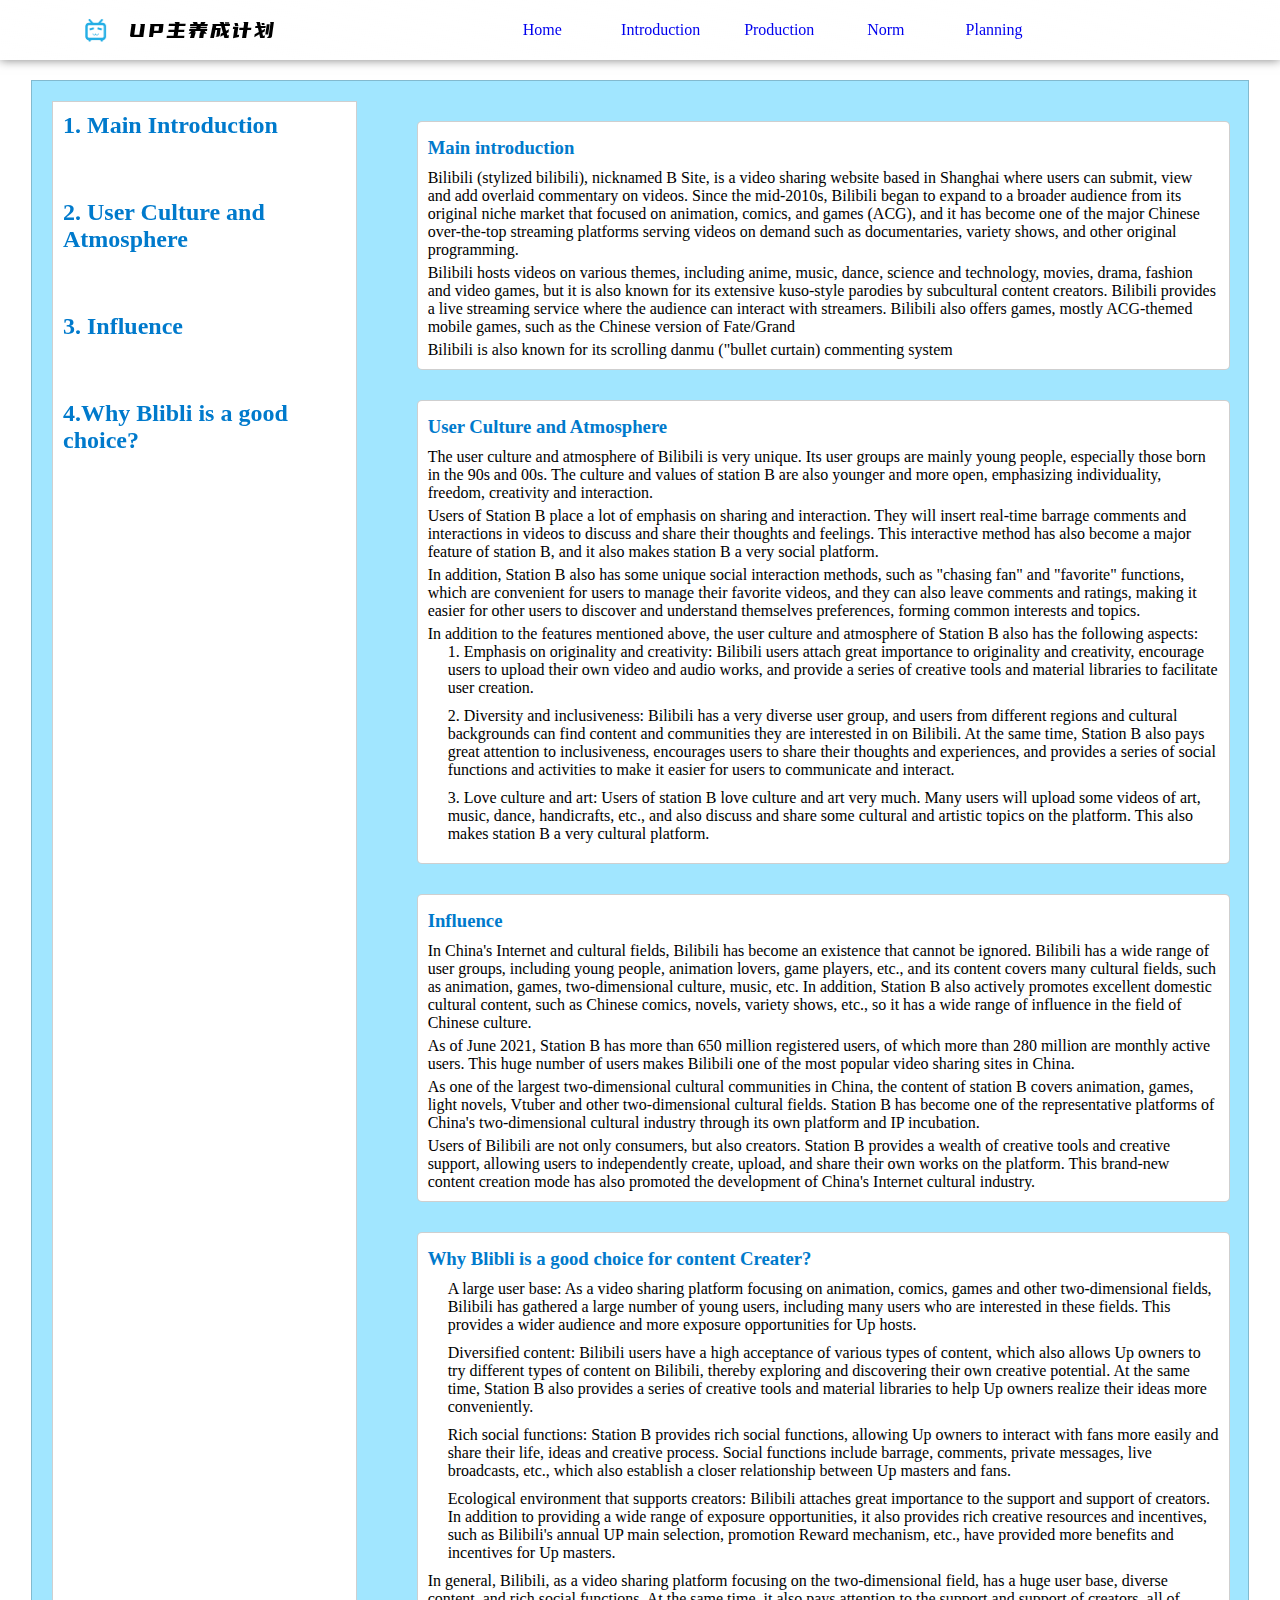
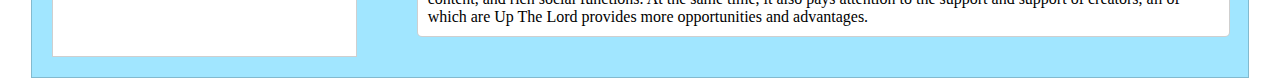
<file: Introduction.html>
<!DOCTYPE html>
<html lang="en">

<head>
    <meta charset="UTF-8">
    <meta http-equiv="X-UA-Compatible" content="IE=edge">
    <meta name="viewport" content="width=device-width, initial-scale=1.0">
    <title>UP主养成计划</title>
    <link rel="stylesheet" href="./css/index2.css">
</head>

<body>
    <div class = "guide">
        <div class="logo">
            <img src="./image/小电视.png" alt="">
            <span>UP主养成计划</span>
            <div class = "a"><a href="index.html">Home</a></div>
            <div class = "a2"><a href="Introduction.html">Introduction</a></div>
            <div class = "a2"><a href="Production.html">Production</a></div>
            <div class = "a"><a href="Norm.html">Norm</a></div>
            <div class = "a"><a href="Plan.html">Planning</a></div>
        </div>
    </div>

    <style>

h2 {
  color: #007ACC;
}
    </style>
    
    <div class = "container">
        <div class = "left">
            <div class = "left-guide">
                <!-- <img src="./image/小电视.png" alt=""> -->
                <div class = "left-content">
                    <div class="ork-Review">
                        <h2>1. Main Introduction</h2>
                    </div>
            
                    <div class="Work-Review">
                        <h2>2. User Culture and Atmosphere</h2>
                    </div>

                    <div class="Work-Review">
                        <h2>3. Influence</h2>
                    </div>

                    <div class="Work-Review">
                        <h2>4.Why Blibli is a good choice?</h2>
                    </div>

                </div>
            </div>
        </div>

        <div class = "right">
            <div class = "box1">
                <h3>Main introduction</h3>
                    <p>Bilibili (stylized bilibili), nicknamed B Site, is a video sharing website based in Shanghai where users can submit, view and add overlaid commentary on videos. Since the mid-2010s, Bilibili began to expand to a broader audience from its original niche market that focused on animation, comics, and games (ACG), and it has become one of the major Chinese over-the-top streaming platforms serving videos on demand such as documentaries, variety shows, and other original programming.</p>
                    <p>Bilibili hosts videos on various themes, including anime, music, dance, science and technology, movies, drama, fashion and video games, but it is also known for its extensive kuso-style parodies by subcultural content creators. Bilibili provides a live streaming service where the audience can interact with streamers. Bilibili also offers games, mostly ACG-themed mobile games, such as the Chinese version of Fate/Grand </p>                                                                
                    <p>Bilibili is also known for its scrolling danmu ("bullet curtain) commenting system</p>
            </div>
    
            <div class = "box2">
                <h3>User Culture and Atmosphere</h3>
                    <p>The user culture and atmosphere of Bilibili is very unique. Its user groups are mainly young people, especially those born in the 90s and 00s. The culture and values of station B are also younger and more open, emphasizing individuality, freedom, creativity and interaction.</p>
                    <p>Users of Station B place a lot of emphasis on sharing and interaction. They will insert real-time barrage comments and interactions in videos to discuss and share their thoughts and feelings. This interactive method has also become a major feature of station B, and it also makes station B a very social platform.</p>
                    <p>In addition, Station B also has some unique social interaction methods, such as "chasing fan" and "favorite" functions, which are convenient for users to manage their favorite videos, and they can also leave comments and ratings, making it easier for other users to discover and understand themselves preferences, forming common interests and topics.</p>
                    <p>In addition to the features mentioned above, the user culture and atmosphere of Station B also has the following aspects:</p>
                    <ol>
                        <li>1. Emphasis on originality and creativity: Bilibili users attach great importance to originality and creativity, encourage users to upload their own video and audio works, and provide a series of creative tools and material libraries to facilitate user creation.</li>
                        <li>2. Diversity and inclusiveness: Bilibili has a very diverse user group, and users from different regions and cultural backgrounds can find content and communities they are interested in on Bilibili. At the same time, Station B also pays great attention to inclusiveness, encourages users to share their thoughts and experiences, and provides a series of social functions and activities to make it easier for users to communicate and interact.</li>
                        <li>3. Love culture and art: Users of station B love culture and art very much. Many users will upload some videos of art, music, dance, handicrafts, etc., and also discuss and share some cultural and artistic topics on the platform. This also makes station B a very cultural platform.</li>
                    </ol>
            </div>
    
            <div class = "box3">
                <h3>Influence</h3>
                    <p>In China's Internet and cultural fields, Bilibili has become an existence that cannot be ignored. Bilibili has a wide range of user groups, including young people, animation lovers, game players, etc., and its content covers many cultural fields, such as animation, games, two-dimensional culture, music, etc. In addition, Station B also actively promotes excellent domestic cultural content, such as Chinese comics, novels, variety shows, etc., so it has a wide range of influence in the field of Chinese culture.</p>
                    <p>As of June 2021, Station B has more than 650 million registered users, of which more than 280 million are monthly active users. This huge number of users makes Bilibili one of the most popular video sharing sites in China.</p>
                    <p>As one of the largest two-dimensional cultural communities in China, the content of station B covers animation, games, light novels, Vtuber and other two-dimensional cultural fields. Station B has become one of the representative platforms of China's two-dimensional cultural industry through its own platform and IP incubation.</p>
                    <p>Users of Bilibili are not only consumers, but also creators. Station B provides a wealth of creative tools and creative support, allowing users to independently create, upload, and share their own works on the platform. This brand-new content creation mode has also promoted the development of China's Internet cultural industry.</p>
            </div>
            <div class = "box4">
                <h3>Why Blibli is a good choice for content Creater?</h3>
                    <ol>
                        <li>A large user base: As a video sharing platform focusing on animation, comics, games and other two-dimensional fields, Bilibili has gathered a large number of young users, including many users who are interested in these fields. This provides a wider audience and more exposure opportunities for Up hosts.</li>
                        <li>Diversified content: Bilibili users have a high acceptance of various types of content, which also allows Up owners to try different types of content on Bilibili, thereby exploring and discovering their own creative potential. At the same time, Station B also provides a series of creative tools and material libraries to help Up owners realize their ideas more conveniently.</li>
                        <li>Rich social functions: Station B provides rich social functions, allowing Up owners to interact with fans more easily and share their life, ideas and creative process. Social functions include barrage, comments, private messages, live broadcasts, etc., which also establish a closer relationship between Up masters and fans.</li>
                        <li>Ecological environment that supports creators: Bilibili attaches great importance to the support and support of creators. In addition to providing a wide range of exposure opportunities, it also provides rich creative resources and incentives, such as Bilibili's annual UP main selection, promotion Reward mechanism, etc., have provided more benefits and incentives for Up masters.</li>
                    </ol>
                    <p>In general, Bilibili, as a video sharing platform focusing on the two-dimensional field, has a huge user base, diverse content, and rich social functions. At the same time, it also pays attention to the support and support of creators, all of which are Up The Lord provides more opportunities and advantages.</p>
            </div>
        </div>
    </div>
</body>
</file>
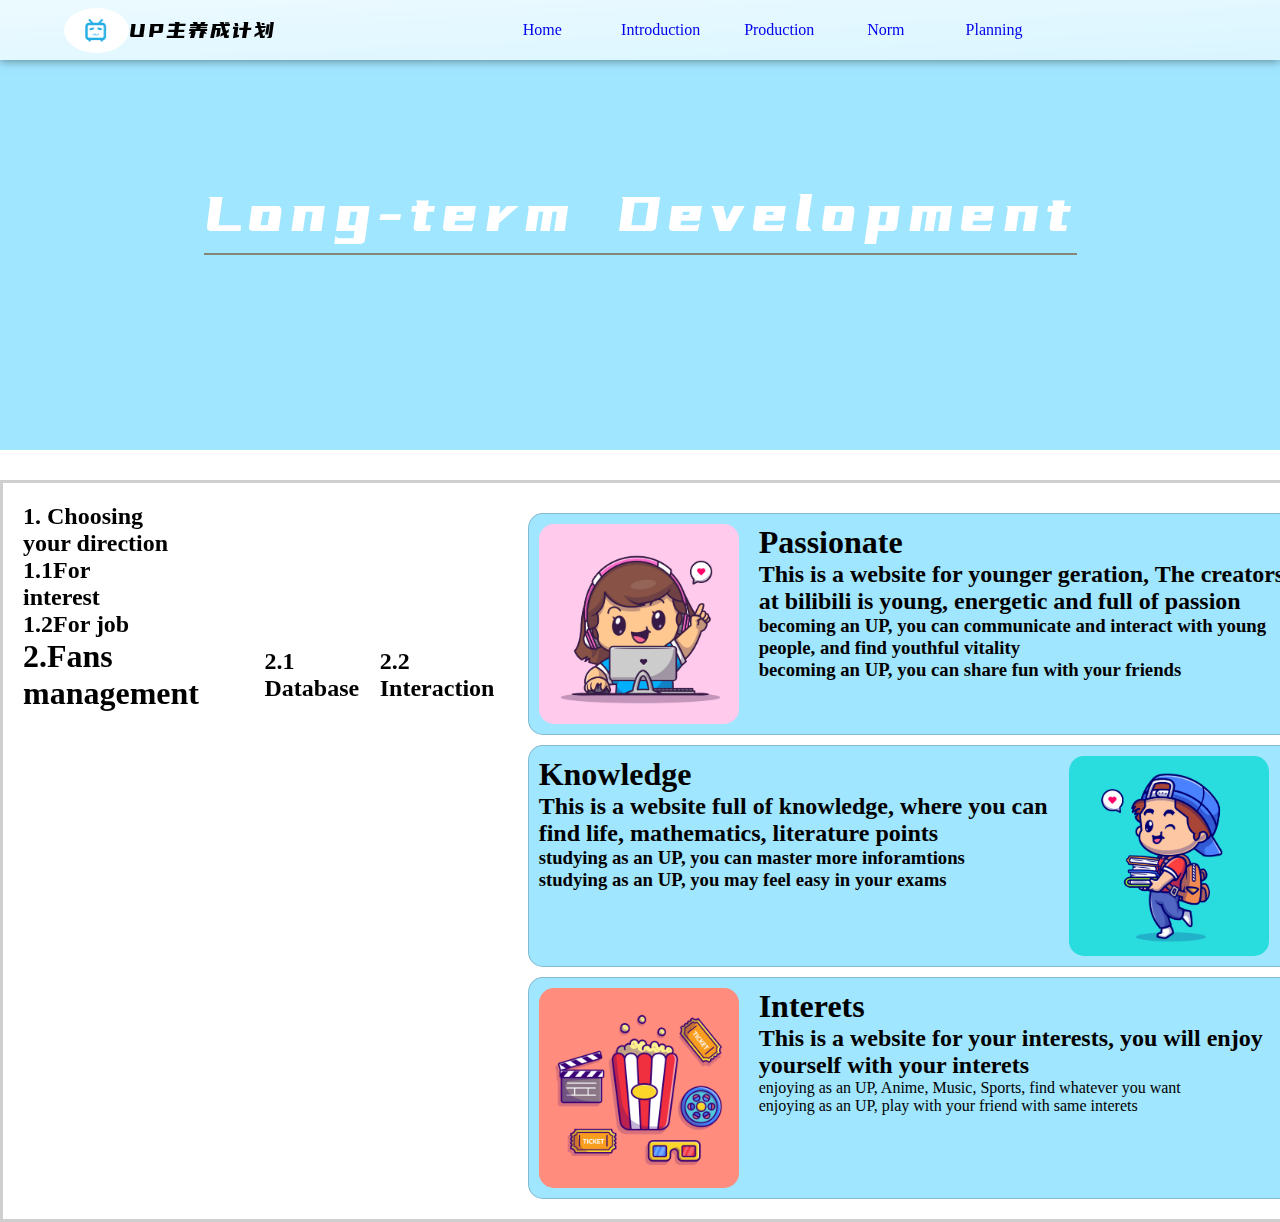
<file: mistake.html>
<head>
    <meta charset="UTF-8">
    <meta http-equiv="X-UA-Compatible" content="IE=edge">
    <meta name="viewport" content="width=device-width, initial-scale=1.0">
    <title>UP主养成计划</title>
    <link rel="stylesheet" href="./css/index1.css">
</head>

<body>
    <div class = "guide">
        <div class="logo">
            <img src="./image/小电视.png" alt="">
            <span>UP主养成计划</span>
            <div class = "a"><a href="index.html">Home</a></div>
            <div class = "a2"><a href="Introduction.html">Introduction</a></div>
            <div class = "a2"><a href="Production.html">Production</a></div>
            <div class = "a"><a href="Norm.html">Norm</a></div>
            <div class = "a"><a href="Plan.html">Planning</a></div>
        </div>
    </div>

    <div class = "header">
        <!-- <h2>UP主养成计划</h2> -->
        <h2>Long-term Development</h2>
    </div>


    <div class = "container">
        <div class="box-left">
            <div class = "top">
                <h2>1. Choosing your direction<br>1.1For interest<br>1.2For job</h2>
            </div>
            <div class = "below">
                <h1>2.Fans management</h1>
                <h2>2.1 Database</h2>
                <h2>2.2 Interaction</h2>
            </div>
        </div>

        <div class = "box-container">
            <div class = "box1">
                <div class = "left1">
                    <img src="./image/passion.jpg" alt="">
                </div>
                <div class = "right1">
                    <h1>Passionate</h1>
                    <h2>This is a website for younger geration, The creators at bilibili is young, energetic and full of passion</h2>
                    <h3>becoming an UP, you can communicate and interact with young people, and find youthful vitality</h3>
                    <h3>becoming an UP, you can share fun with your friends</h3>
                </div>
            </div>
            <div class = "box2">
                <div class = "left2">
                    <h1>Knowledge</h1>
                    <h2>This is a website full of knowledge, where you can find life, mathematics, literature points</h2>
                    <h3>studying as an UP, you can master more inforamtions</h3>
                    <h3>studying as an UP, you may feel easy in your exams</h3>
                </div> 
                <div class = "right2">
                    <img src="./image/knowlege.jpg" alt="">
                </div> 
            </div>
            <div class = "box3">
                <div class = "left3">
                    <img src="./image/interets.jpg" alt="">
                </div>
                <div class = "right3">
                    <h1>Interets</h1>
                    <h2>This is a website for your interests, you will enjoy yourself with your interets</h2>
                    <div>enjoying as an UP, Anime, Music, Sports, find whatever you want</div>
                    <div>enjoying as an UP, play with your friend with same interets</div>
                </div>
            </div>
        </div>

        <div class = "box4">
        </div>
    </div>
</body>












<!-- 引入jquery -->
<script src="https://ajax.aspnetcdn.com/ajax/jquery/jquery-3.5.1.min.js"></script>
<script>
    window.addEventListener('scroll', function () {
        let top = window.scrollY
        if (top != 0) {
            $('.shell-top').css('top', '-100vh')
            $('.shell-main').css('top', '0')
            $('.shell-main-lbt-word').css('transform', 'translateY(0px)')
            $('.shell-main-lbt-word').css('backdrop-filter', 'blur(5px)')
            $('.shell-main-lbt-word h2').css('transform', 'translate(0px)')
            $('.shell-main-lbt-word span').css('transform', 'translate(0px)')

        } else {
            $('.shell-top').css('top', '0px')
            $('.shell-main').css('top', '100vh')
            $('.shell-main-lbt-word').css('transform', 'translateY(400px)')
            $('.shell-main-lbt-word').css('backdrop-filter', 'blur(0px)')
            $('.shell-main-lbt-word h2').css('transform', 'translate(520px)')
            $('.shell-main-lbt-word span').css('transform', 'translate(-620px)')
        }
        if (top > 650) {
            $('.shell-main-header-left-top').css('opacity', '1')
            $('.shell-main-header-left-top').css('transform', 'translateY(0px)')
            $('.shell-main-header-left-bottom').css('opacity', '1')
            $('.shell-main-header-left-bottom').css('transform', 'translateY(0px)')
            $('.shell-main-header-left-footer').css('opacity', '1')
            $('.shell-main-header-left-footer').css('transform', 'translateY(0px)')
        } else {
            $('.shell-main-header-left-top').css('opacity', '0')
            $('.shell-main-header-left-top').css('transform', 'translateY(400px)')
            $('.shell-main-header-left-bottom').css('opacity', '0')
            $('.shell-main-header-left-bottom').css('transform', 'translateY(400px)')
            $('.shell-main-header-left-footer').css('opacity', '0')
            $('.shell-main-header-left-footer').css('transform', 'translateY(400px)')
        }
    })
    let left = document.querySelector(".button-left")
    let right = document.querySelector(".button-right")
    let min = document.querySelectorAll(".min")
    let images = document.querySelector(".images")
    let index = 0
    let time
    function position() {
        images.style.left = (index * -100) + "%"
    }
    function add() {
        if (index >= min.length - 1) {
            index = 0
        } else {
            index++
        }
    }
    function desc() {
        if (index < 1) {
            index = min.length - 1
        } else {
            index--
        }
    }

    function timer() {
        time = setInterval(() => {
            index++
            desc()
            add()
            position()
        }, 34000)
    }

    left.addEventListener("click", () => {
        desc()
        position()
        clearInterval(time)
        timer()
    })
    // 右边的按钮和左边也是差不多
    right.addEventListener("click", () => {
        add()
        position()
        clearInterval(time)
        timer()
    })

    for (let i = 0; i < min.length; i++) {
        min[i].addEventListener("click", () => {
            index = i
            position()
            clearInterval(time)
            timer()
        })
    }

    timer()
</script>

</html>
</file>
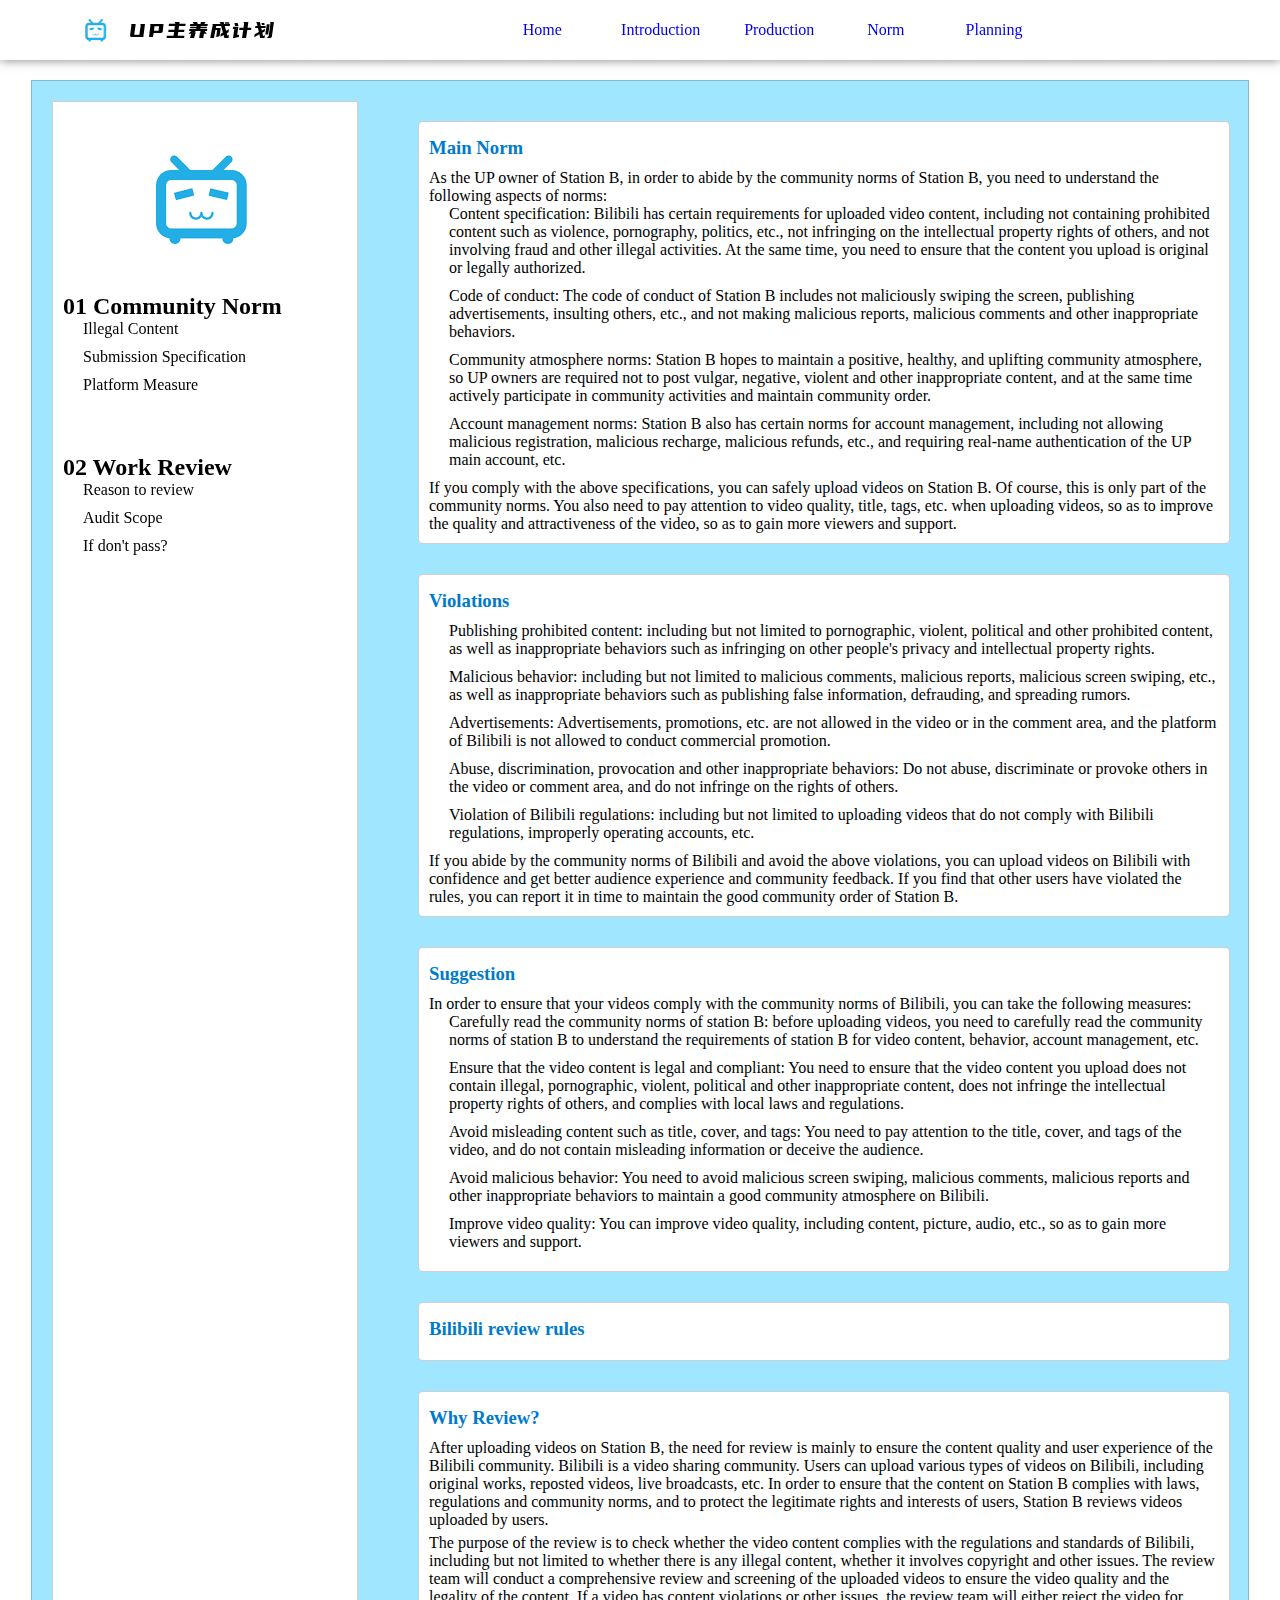
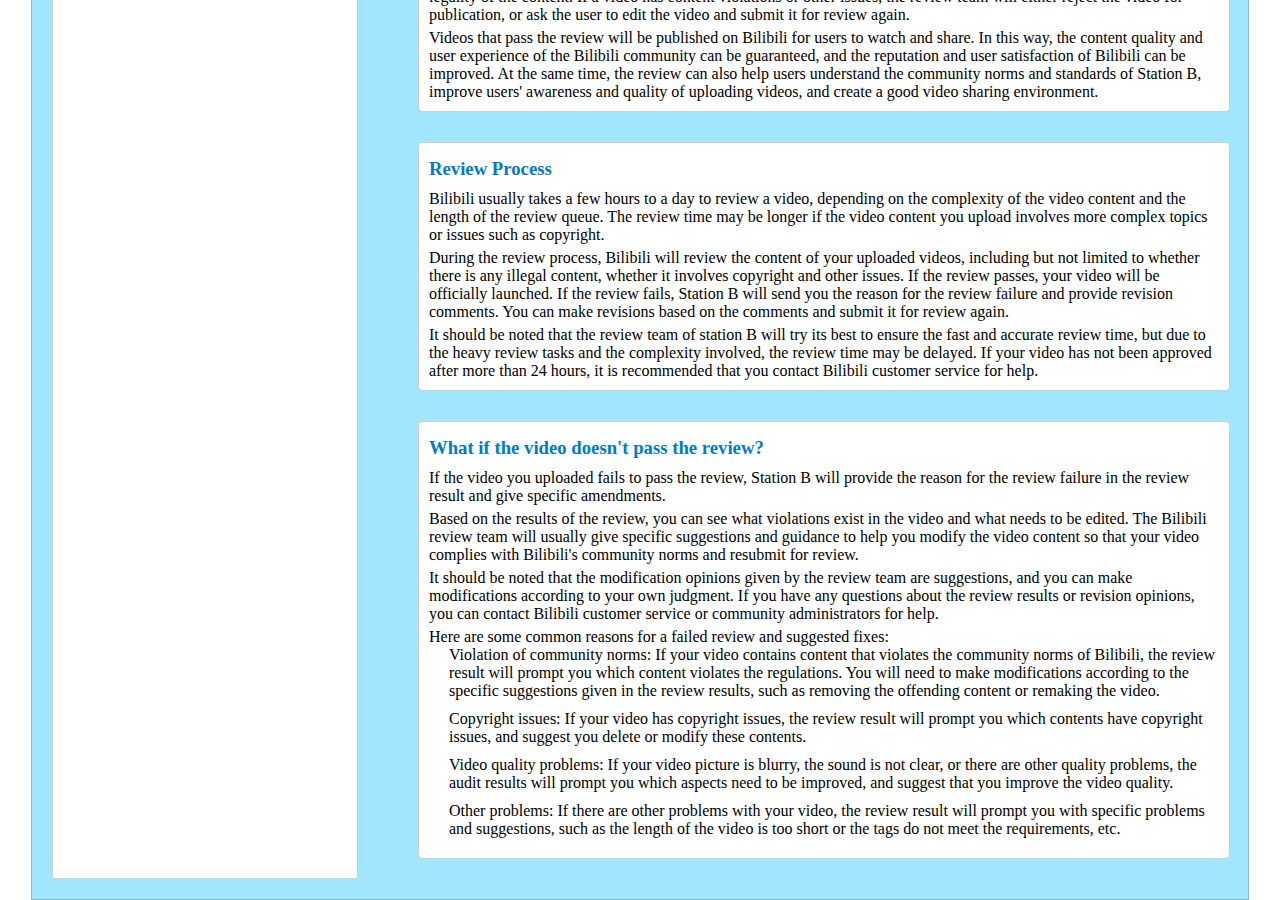
<file: Norm.html>
<!DOCTYPE html>
<html lang="en">

<head>
    <meta charset="UTF-8">
    <meta http-equiv="X-UA-Compatible" content="IE=edge">
    <meta name="viewport" content="width=device-width, initial-scale=1.0">
    <title>UP主养成计划</title>
    <link rel="stylesheet" href="./css/index2.css">
</head>

<body>
    <div class = "guide">
        <div class="logo">
            <img src="./image/小电视.png" alt="">
            <span>UP主养成计划</span>
            <div class = "a"><a href="index.html">Home</a></div>
            <div class = "a2"><a href="Introduction.html">Introduction</a></div>
            <div class = "a2"><a href="Production.html">Production</a></div>
            <div class = "a"><a href="Norm.html">Norm</a></div>
            <div class = "a"><a href="Plan.html">Planning</a></div>
        </div>
    </div>
    
    <div class = "container">
        <div class = "left">
            <div class = "left-guide">
                <img src="./image/小电视.png" alt="">
                <div class = "left-content">
                    <div class="Community-Norm">
                        <h2>01 Community Norm</h2>
                        <!-- <p>Basic requirements to follow when creating content</p> -->
                        <ol>
                            <li>Illegal Content</li>
                            <li>Submission Specification</li>
                            <li>Platform Measure</li>
                        </ol>
                        <!-- <a href="norm.html">Go</a> -->
                    </div>
            
                    <div class="Work-Review">
                        <h2>02 Work Review</h2>
                        <!-- <p>Learning about the review mechanism!</p> -->
                        <ol>
                            <li>Reason to review</li>
                            <li>Audit Scope</li>
                            <li>If don't pass?</li>
                        </ol>
                        <!-- <a href="rev.html">Go</a> -->
                    </div>
                </div>
            </div>
        </div>

        <div class = "right">
            <div class = "box1">
                <h3>Main Norm</h3>
                <p>As the UP owner of Station B, in order to abide by the community norms of Station B, you need to understand the following aspects of norms:</p>
                <ol>
                    <li>Content specification: Bilibili has certain requirements for uploaded video content, including not containing prohibited content such as violence, pornography, politics, etc., not infringing on the intellectual property rights of others, and not involving fraud and other illegal activities. At the same time, you need to ensure that the content you upload is original or legally authorized.</li>
                    <li>Code of conduct: The code of conduct of Station B includes not maliciously swiping the screen, publishing advertisements, insulting others, etc., and not making malicious reports, malicious comments and other inappropriate behaviors.</li>
                    <li>Community atmosphere norms: Station B hopes to maintain a positive, healthy, and uplifting community atmosphere, so UP owners are required not to post vulgar, negative, violent and other inappropriate content, and at the same time actively participate in community activities and maintain community order.</li>
                    <li>Account management norms: Station B also has certain norms for account management, including not allowing malicious registration, malicious recharge, malicious refunds, etc., and requiring real-name authentication of the UP main account, etc.</li>

                </ol>
                <p>If you comply with the above specifications, you can safely upload videos on Station B. Of course, this is only part of the community norms. You also need to pay attention to video quality, title, tags, etc. when uploading videos, so as to improve the quality and attractiveness of the video, so as to gain more viewers and support.</p>
            </div>

            <div class = "box2">
                <h3>Violations</h3>
                <ol>
                    <li>Publishing prohibited content: including but not limited to pornographic, violent, political and other prohibited content, as well as inappropriate behaviors such as infringing on other people's privacy and intellectual property rights.</li>
                    <li>Malicious behavior: including but not limited to malicious comments, malicious reports, malicious screen swiping, etc., as well as inappropriate behaviors such as publishing false information, defrauding, and spreading rumors.</li>
                    <li>Advertisements: Advertisements, promotions, etc. are not allowed in the video or in the comment area, and the platform of Bilibili is not allowed to conduct commercial promotion.</li>
                    <li>Abuse, discrimination, provocation and other inappropriate behaviors: Do not abuse, discriminate or provoke others in the video or comment area, and do not infringe on the rights of others.</li>
                    <li>Violation of Bilibili regulations: including but not limited to uploading videos that do not comply with Bilibili regulations, improperly operating accounts, etc.</li>
                </ol>
                <p>If you abide by the community norms of Bilibili and avoid the above violations, you can upload videos on Bilibili with confidence and get better audience experience and community feedback. If you find that other users have violated the rules, you can report it in time to maintain the good community order of Station B.</p>
            </div>

            <div class = "box3">
                <h3>Suggestion</h3>
                <p>In order to ensure that your videos comply with the community norms of Bilibili, you can take the following measures:</p>
                <ol>
                    <li>Carefully read the community norms of station B: before uploading videos, you need to carefully read the community norms of station B to understand the requirements of station B for video content, behavior, account management, etc.</li>
                    <li>Ensure that the video content is legal and compliant: You need to ensure that the video content you upload does not contain illegal, pornographic, violent, political and other inappropriate content, does not infringe the intellectual property rights of others, and complies with local laws and regulations.</li>
                    <li>Avoid misleading content such as title, cover, and tags: You need to pay attention to the title, cover, and tags of the video, and do not contain misleading information or deceive the audience.</li>
                    <li>Avoid malicious behavior: You need to avoid malicious screen swiping, malicious comments, malicious reports and other inappropriate behaviors to maintain a good community atmosphere on Bilibili.</li>
                    <li>Improve video quality: You can improve video quality, including content, picture, audio, etc., so as to gain more viewers and support.</li>
                </ol>
            </div>
            
            <div class = "box4">
                <h3>Bilibili review rules</h3>
            </div>
            

            <div class = "box3">
                <h3>Why Review?</h3>
                <p>After uploading videos on Station B, the need for review is mainly to ensure the content quality and user experience of the Bilibili community. Bilibili is a video sharing community. Users can upload various types of videos on Bilibili, including original works, reposted videos, live broadcasts, etc. In order to ensure that the content on Station B complies with laws, regulations and community norms, and to protect the legitimate rights and interests of users, Station B reviews videos uploaded by users.</p>
                <p>The purpose of the review is to check whether the video content complies with the regulations and standards of Bilibili, including but not limited to whether there is any illegal content, whether it involves copyright and other issues. The review team will conduct a comprehensive review and screening of the uploaded videos to ensure the video quality and the legality of the content. If a video has content violations or other issues, the review team will either reject the video for publication, or ask the user to edit the video and submit it for review again.</p>
                <p>Videos that pass the review will be published on Bilibili for users to watch and share. In this way, the content quality and user experience of the Bilibili community can be guaranteed, and the reputation and user satisfaction of Bilibili can be improved. At the same time, the review can also help users understand the community norms and standards of Station B, improve users' awareness and quality of uploading videos, and create a good video sharing environment.</p>

            </div>

            <div class = "box3">
                <h3>Review Process</h3>
                <p>Bilibili usually takes a few hours to a day to review a video, depending on the complexity of the video content and the length of the review queue. The review time may be longer if the video content you upload involves more complex topics or issues such as copyright.</p>
                <p>During the review process, Bilibili will review the content of your uploaded videos, including but not limited to whether there is any illegal content, whether it involves copyright and other issues. If the review passes, your video will be officially launched. If the review fails, Station B will send you the reason for the review failure and provide revision comments. You can make revisions based on the comments and submit it for review again.</p>
                <p>It should be noted that the review team of station B will try its best to ensure the fast and accurate review time, but due to the heavy review tasks and the complexity involved, the review time may be delayed. If your video has not been approved after more than 24 hours, it is recommended that you contact Bilibili customer service for help.</p>

            </div>

            <div class = "box3">
                <h3>What if the video doesn't pass the review?</h3>
                <p>If the video you uploaded fails to pass the review, Station B will provide the reason for the review failure in the review result and give specific amendments.</p>
                <p>Based on the results of the review, you can see what violations exist in the video and what needs to be edited. The Bilibili review team will usually give specific suggestions and guidance to help you modify the video content so that your video complies with Bilibili's community norms and resubmit for review.</p>
                <p>It should be noted that the modification opinions given by the review team are suggestions, and you can make modifications according to your own judgment. If you have any questions about the review results or revision opinions, you can contact Bilibili customer service or community administrators for help.</p>
                
                <p>Here are some common reasons for a failed review and suggested fixes:</p>
                <ol>
                    <li>Violation of community norms: If your video contains content that violates the community norms of Bilibili, the review result will prompt you which content violates the regulations. You will need to make modifications according to the specific suggestions given in the review results, such as removing the offending content or remaking the video.</li>
                    <li>Copyright issues: If your video has copyright issues, the review result will prompt you which contents have copyright issues, and suggest you delete or modify these contents.</li>
                    <li>Video quality problems: If your video picture is blurry, the sound is not clear, or there are other quality problems, the audit results will prompt you which aspects need to be improved, and suggest that you improve the video quality.</li>
                    <li>Other problems: If there are other problems with your video, the review result will prompt you with specific problems and suggestions, such as the length of the video is too short or the tags do not meet the requirements, etc.</li>
                </ol>
            </div>

            
        </div>
    </div>
</body>
</file>
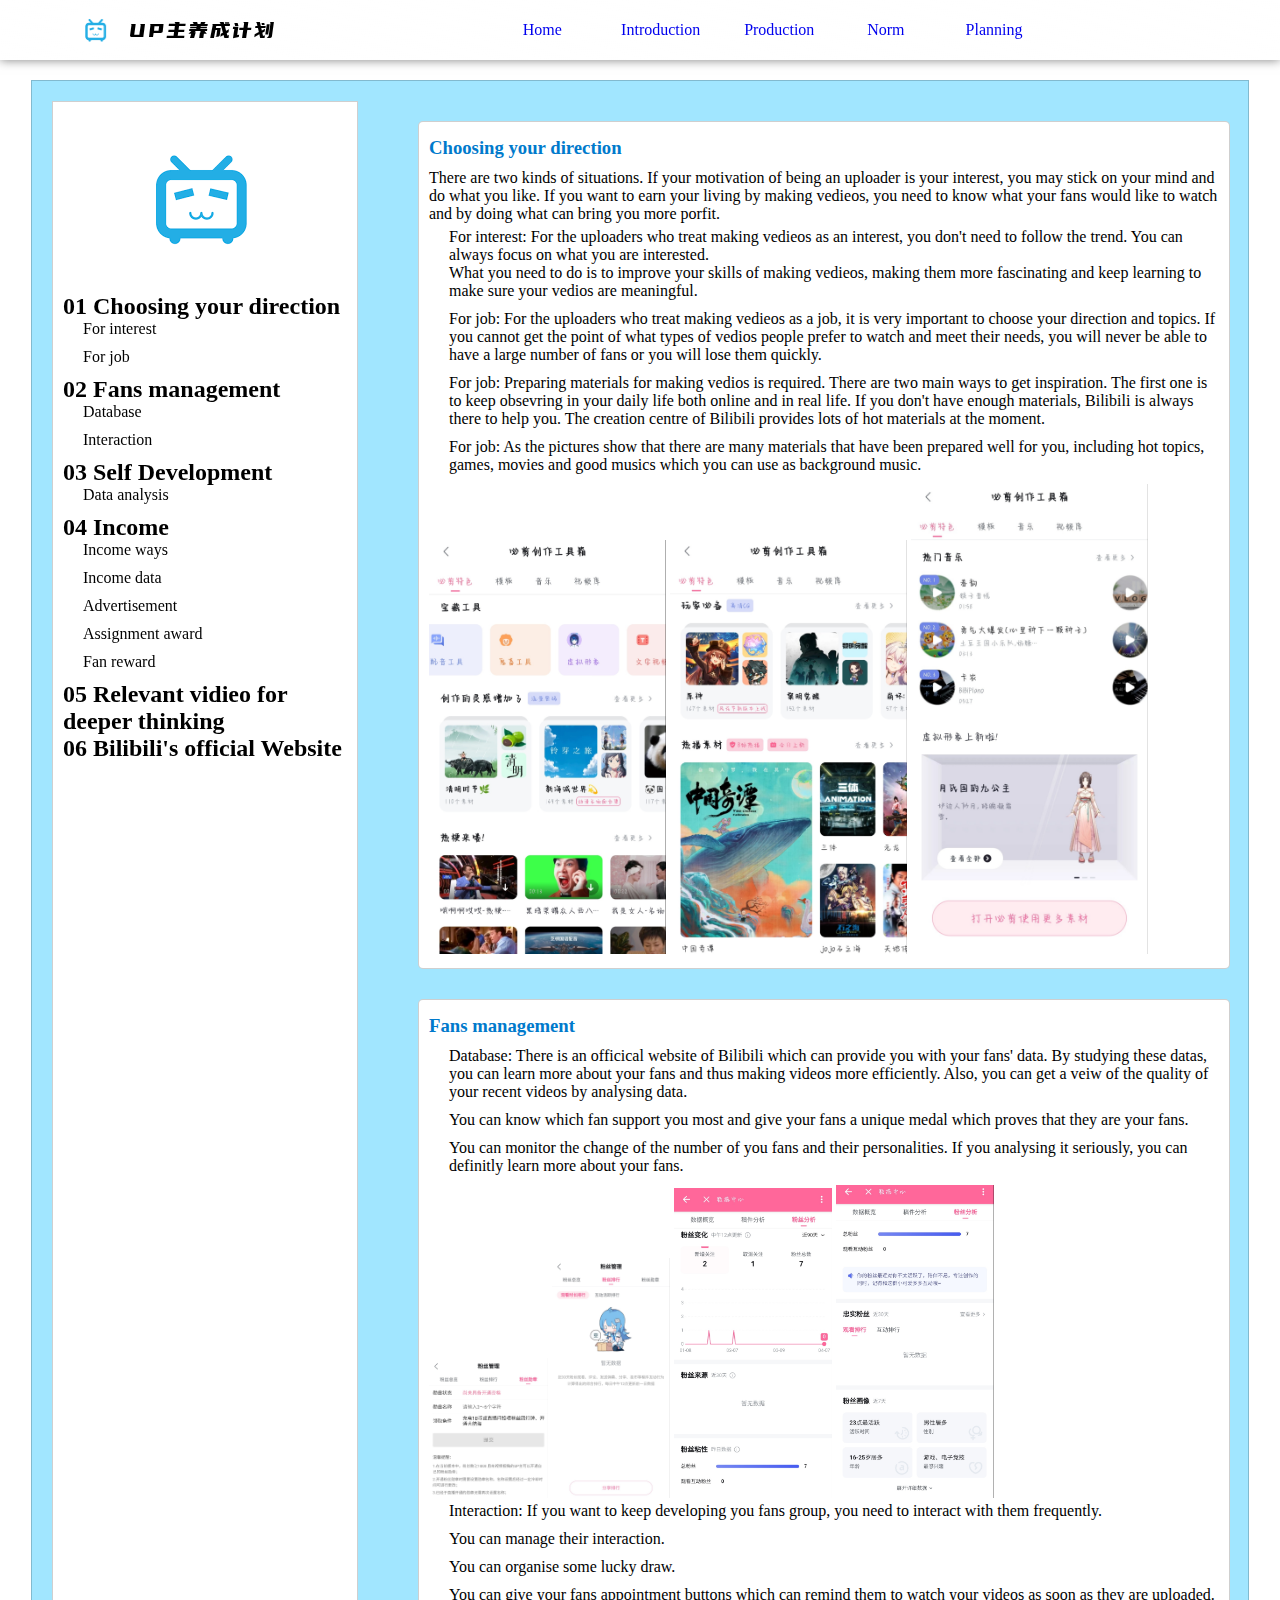
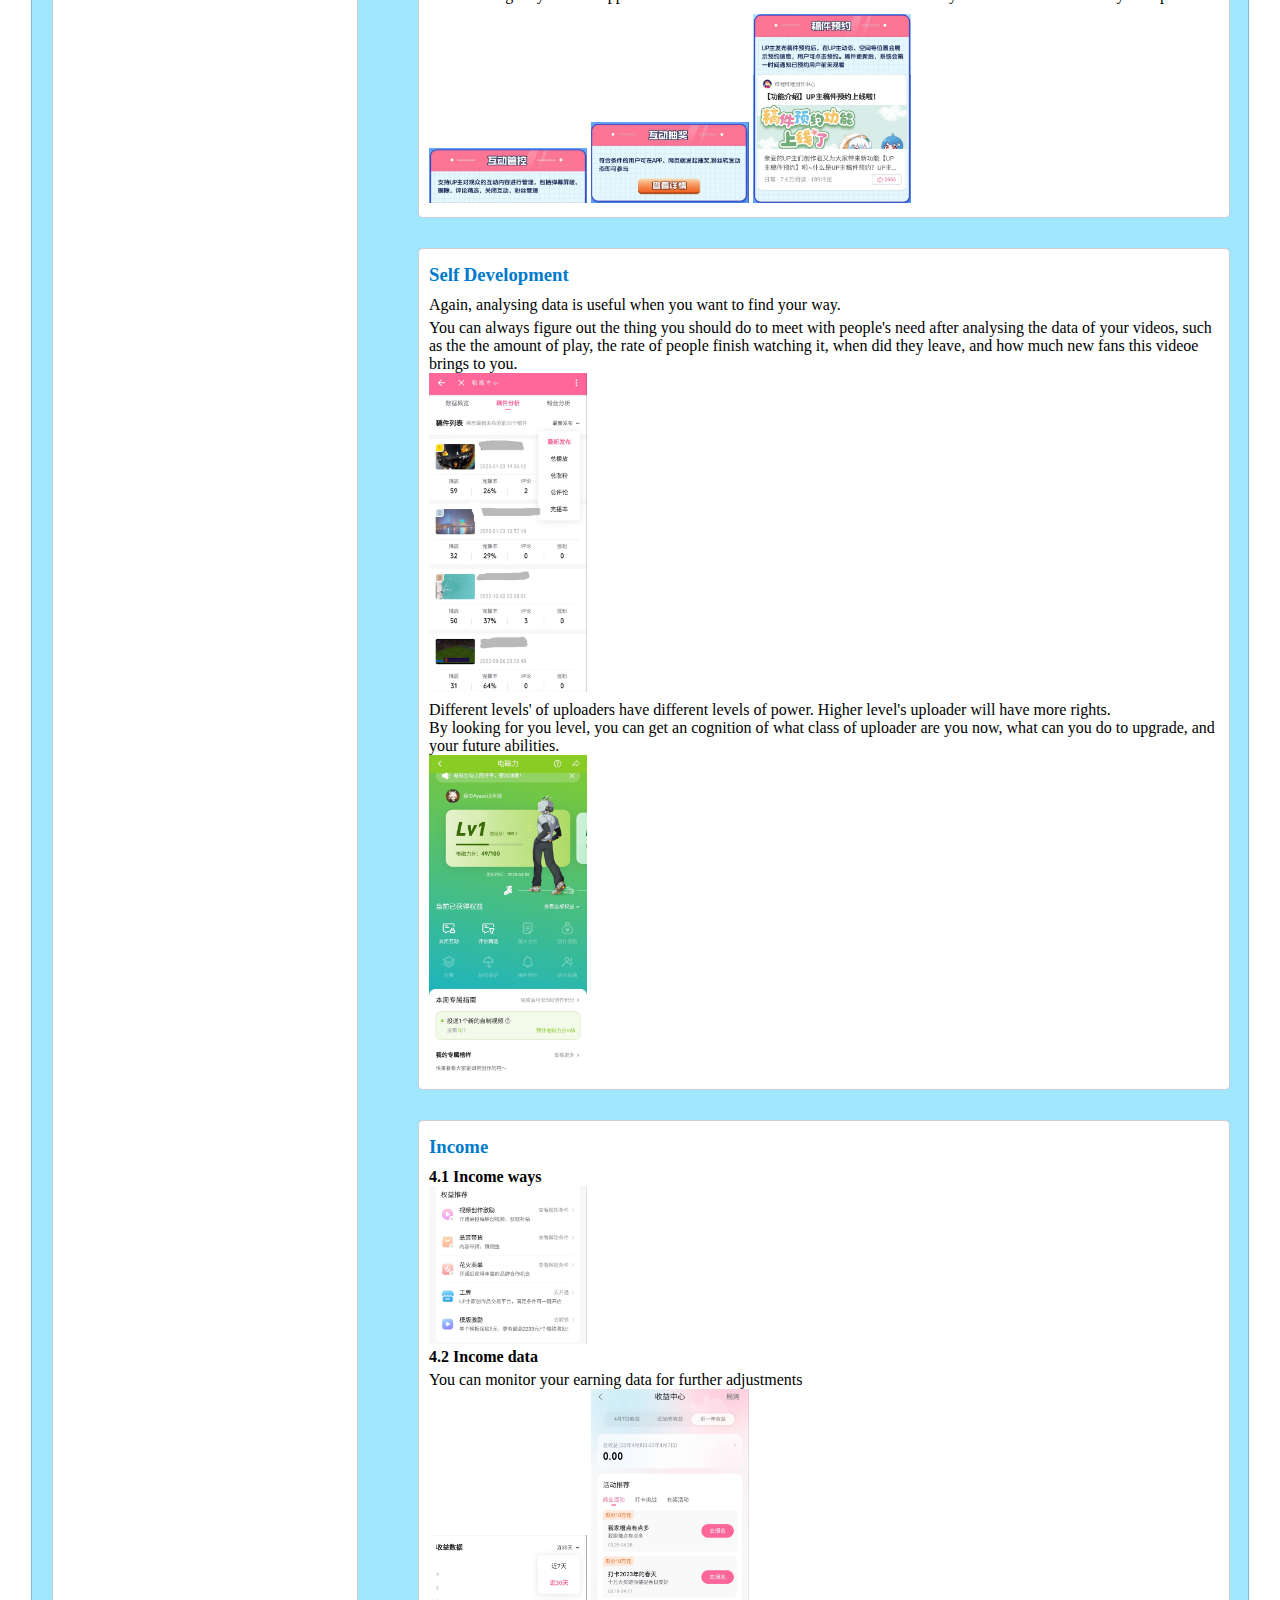
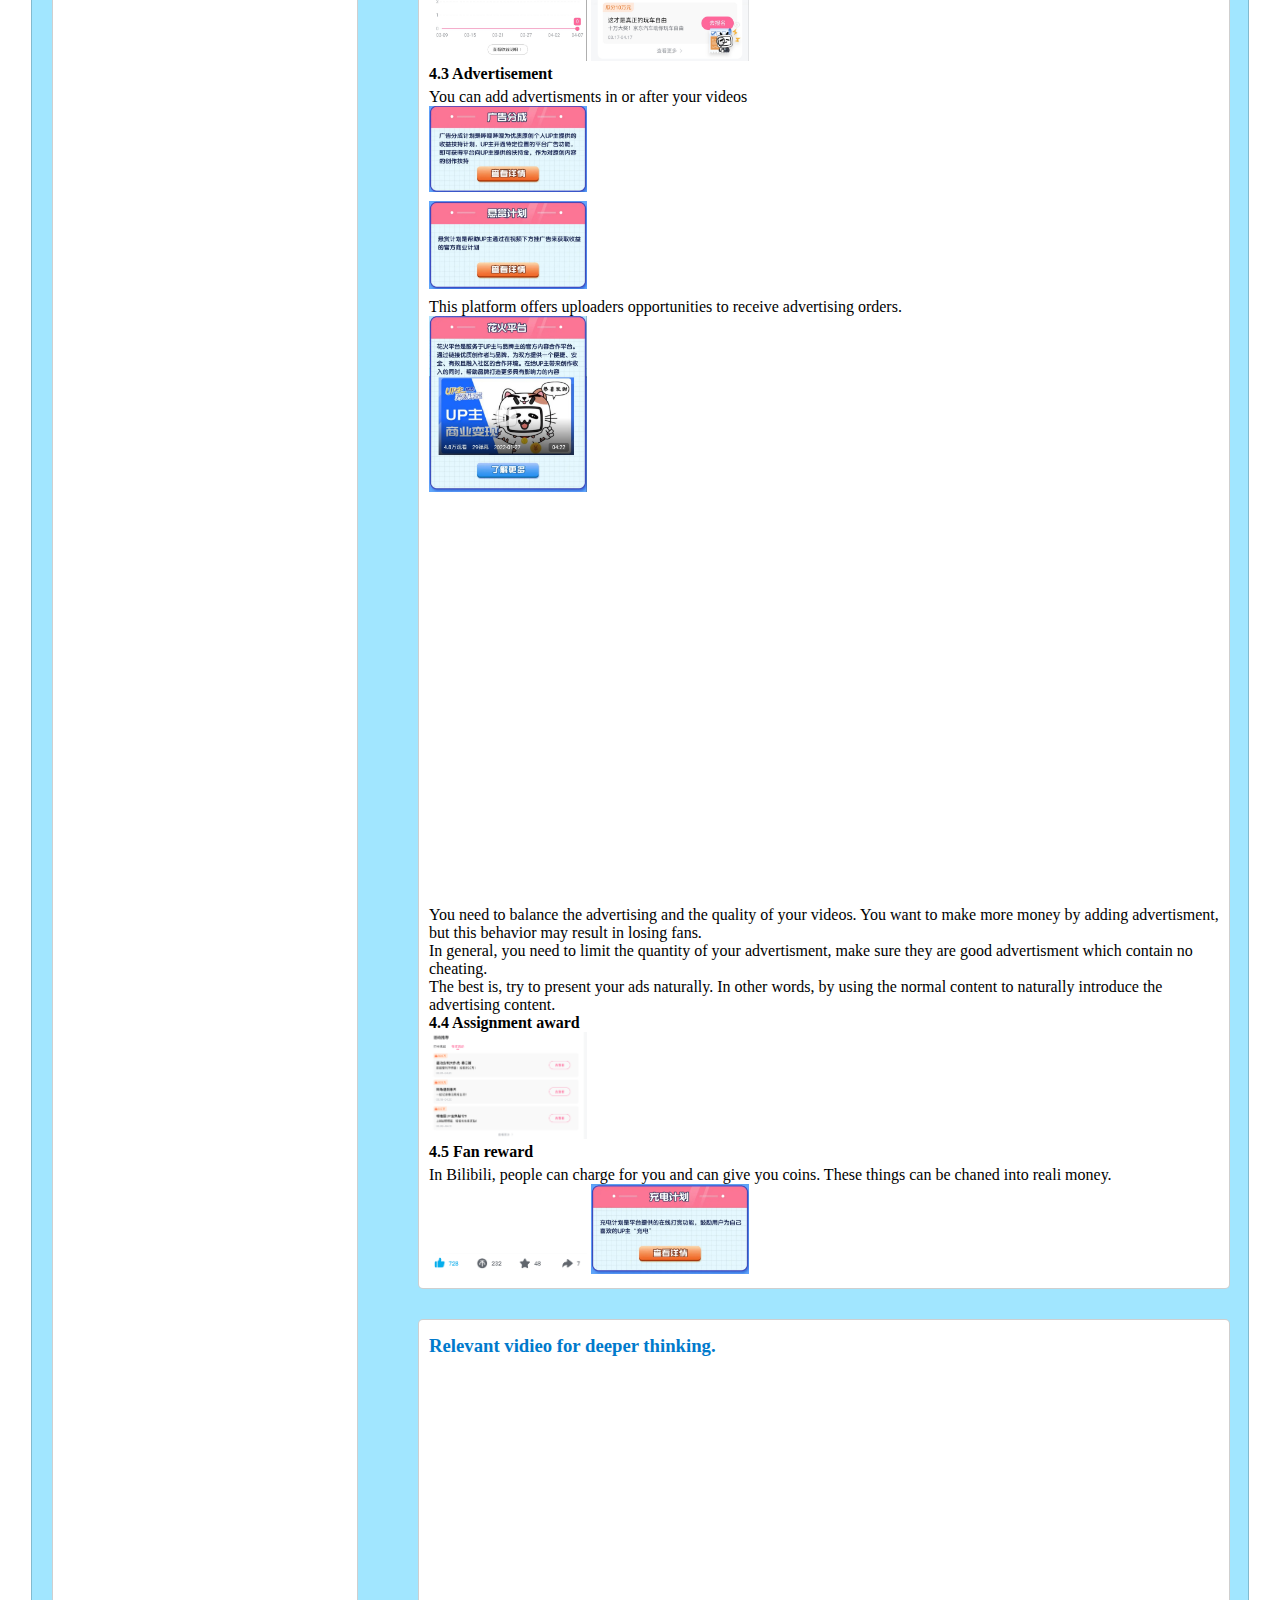
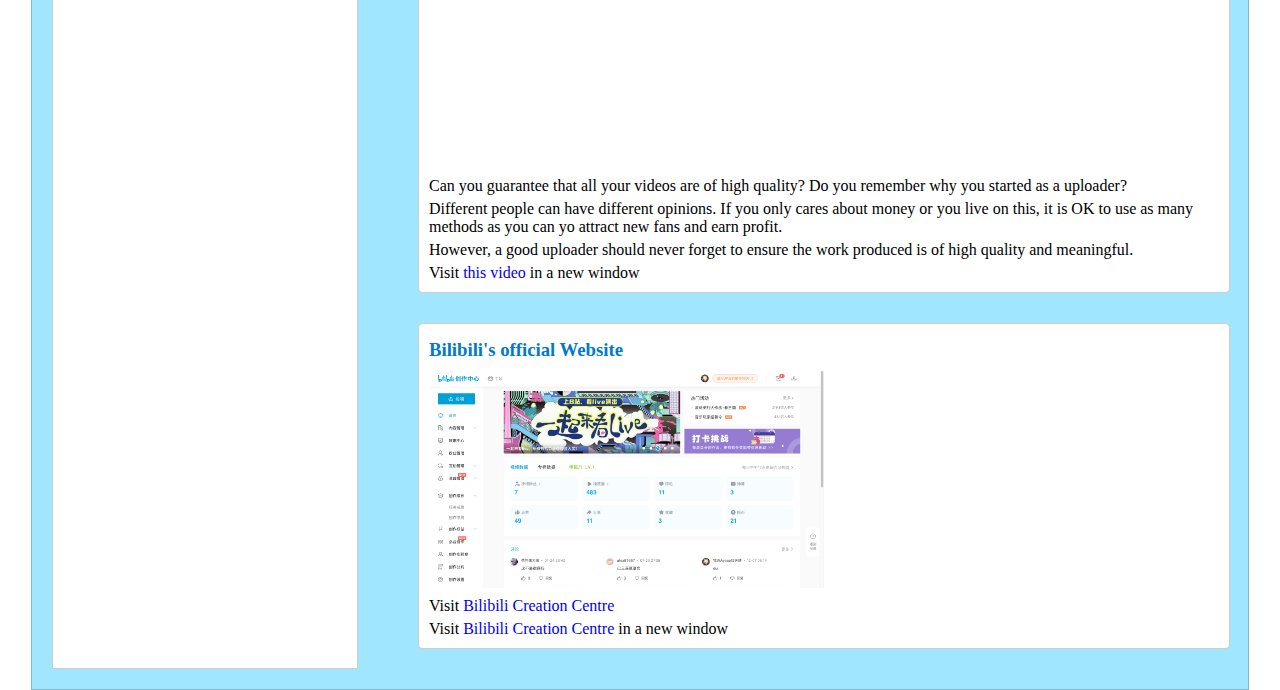
<file: Plan.html>
<!DOCTYPE html>
<html lang="en">

<head>
    <meta charset="UTF-8">
    <meta http-equiv="X-UA-Compatible" content="IE=edge">
    <meta name="viewport" content="width=device-width, initial-scale=1.0">
    <title>UP主养成计划</title>
    <link rel="stylesheet" href="./css/index2.css">
</head>

<body>
    <div class = "guide">
        <div class="logo">
            <img src="./image/小电视.png" alt="">
            <span>UP主养成计划</span>
            <div class = "a"><a href="index.html">Home</a></div>
            <div class = "a2"><a href="Introduction.html">Introduction</a></div>
            <div class = "a2"><a href="Production.html">Production</a></div>
            <div class = "a"><a href="Norm.html">Norm</a></div>
            <div class = "a"><a href="Plan.html">Planning</a></div>
        </div>
    </div>
    
    <div class = "container">
        <div class = "left">
            <div class = "left-guide">
                <img src="./image/小电视.png" alt="">
                <div class = "left-content">
                    <div class="Choosing your direction">
                        <h2>01 Choosing your direction</h2>
                        <ol>
                            <li>For interest</li>
                            <li>For job</li>
                        </ol>
                    </div>
            
                    <div class="Fans management">
                        <h2>02 Fans management</h2>
                        <ol>
                            <li>Database</li>
                            <li>Interaction</li>
                        </ol>
                    </div>

                    <div class="Self Development">
                        <h2>03 Self Development</h2>
                        <ol>
                            <li>Data analysis</li>
                        </ol>
                    </div>

                    <div class="Income">
                        <h2>04 Income</h2>
                        <ol>
                            <li>Income ways</li>
                            <li>Income data</li>
                            <li>Advertisement</li>
                            <li>Assignment award</li>
                            <li>Fan reward</li>
                        </ol>
                    </div>

                    <div class="Relevant vidieo for deeper thinking">
                        <h2>05 Relevant vidieo for deeper thinking</h2>
                    </div>

                    <div class="Bilibili's official Website">
                        <h2>06 Bilibili's official Website</h2>
                    </div>
                </div>
            </div>
        </div>

        <div class = "right">
            <div class = "box1">
                <h3>Choosing your direction</h3>
                <p>There are two kinds of situations. If your motivation of being an uploader is your interest, you may stick on your mind and do what you like. If you want to earn your living by making vedieos, you need to know what your fans would like to watch and by doing what can bring you more porfit.</p>
                <p> </p>
                <ol>
                    <li>For interest: For the uploaders who treat making vedieos as an interest, you don't need to follow the trend. You can always focus on what you are interested.<br>What you need to do is to improve your skills of making vedieos, making them more fascinating and keep learning to make sure your vedios are meaningful.</li>
                    <p> </p>
                    <li>For job: For the uploaders who treat making vedieos as a job, it is very important to choose your direction and topics. If you cannot get the point of what types of vedios people prefer to watch and meet their needs, you will never be able to have a large number of fans or you will lose them quickly.</li>
                    <li>For job: Preparing materials for making vedios is required. There are two main ways to get inspiration. The first one is to keep obsevring in your daily life both online and in real life. If you don't have enough materials, Bilibili is always there to help you. The creation centre of Bilibili provides lots of hot materials at the moment.</li>
                    <li>For job: As the pictures show that there are many materials that have been prepared well for you, including hot topics, games, movies and good musics which you can use as background music.</li>
                </ol>
                <img src="3981680966901_.pic.jpg" width="30%" height="30%">
                <img src="3991680966902_.pic.jpg" width="30%" height="30%">
                <img src="4001680966902_.pic.jpg" width="30%" height="30%">
            </div>

            <div class = "box2">
                <h3>Fans management</h3>
                <ol>
                    <li>Database: There is an officical website of Bilibili which can provide you with your fans' data. By studying these datas, you can learn more about your fans and thus making videos more efficiently. Also, you can get a veiw of the quality of your recent videos by analysing data.</li>
                    <li>          You can know which fan support you most and give your fans a unique medal which proves that they are your fans.</li>
                    <li>          You can monitor the change of the number of you fans and their personalities. If you analysing it seriously, you can definitly learn more about your fans.</li>
                </ol>
                <img src="4031680966904_.pic.jpg" width="15%" height="15%">
                <img src="4041680966904_.pic.jpg" width="15%" height="15%">
                <img src="4141680966913_.pic.jpg" width="20%" height="20%">
                <img src="4151680966914_.pic.jpg" width="20%" height="20%">
                <ol>
                    <li>Interaction: If you want to keep developing you fans group, you need to interact with them frequently.</li>
                    <li>             You can manage their interaction.</li>
                    <li>             You can organise some lucky draw.</li>
                    <li>             You can give your fans appointment buttons which can remind them to watch your videos as soon as they are uploaded.</li>
                </ol>    
                <img src="4051680966905_.pic.jpg" width="20%" height="20%">
                <img src="4061680966905_.pic.jpg" width="20%" height="20%">
                <img src="4221680966923_.pic.jpg" width="20%" height="20%">
            </div>

            <div class = "box3">
                <h3>Self Development</h3>
                <p>Again, analysing data is useful when you want to find your way.</p>
                <p>You can always figure out the thing you should do to meet with people's need after analysing the data of your videos, such as the the amount of play, the rate of people finish watching it, when did they leave, and how much new fans this videoe brings to you.</p>
                <img src="4161680966914_.pic.jpg" width="20%" height="20%">
                <p>Different levels' of uploaders have different levels of power. Higher level's uploader will have more rights.<br>By looking for you level, you can get an cognition of what class of uploader are you now, what can you do to upgrade, and your future abilities.</p>
                <img src="3971680966901_.pic.jpg" width="20%" height="20%">
            </div> 

            <div class = "box3">
                <h3>Income</h3>
                <h4>4.1 Income ways</h4>
                <img src="4211680966923_.pic.jpg" width="20%" height="20%">

                <h4>4.2 Income data</h4>
                <p>You can monitor your earning data for further adjustments</p>
                <img src="4191680966915_.pic.jpg" width="20%" height="20%">
                <img src="4201680966915_.pic.jpg" width="20%" height="20%">

                <h4>4.3 Advertisement</h4>
                <p>You can add advertisments in or after your videos</p>
                <img src="4101680966911_.pic.jpg" width="20%" height="20%">
                <p></p>
                <img src="4111680966912_.pic.jpg" width="20%" height="20%">
                <p>This platform offers uploaders opportunities to receive advertising orders.</p>
                <img src="4091680966911_.pic.jpg" width="20%" height="20%">
                <iframe width="713" height="401" src="https://www.bilibili.com/video/BV17S4y1C7uN?t=0.0"  frameborder="0" allow="accelerometer; clipboard-write; encrypted-media; gyroscope; picture-in-picture; web-share" allowfullscreen></iframe>
                <p>You need to balance the advertising and the quality of your videos. You want to make more money by adding advertisment, but this behavior may result in losing fans.<br>In general, you need to limit the quantity of your advertisment, make sure they are good advertisment which contain no cheating.<br> The best is, try to present your ads naturally. In other words, by using the normal content to naturally introduce the advertising content.</p>

                <h4>4.4 Assignment award</h4>
                <img src="4261680994820_.pic.jpg" width="20%" height="20%">

                <h4>4.5 Fan reward</h4>
                <p>In Bilibili, people can charge for you and can give you coins. These things can be chaned into reali money.</p>
                <img src="4291680997980_.pic.jpg" width="20%" height="20%">
                <img src="4121680966912_.pic.jpg" width="20%" height="20%">
            </div>

            <div class = "box3">
                <h3>Relevant vidieo for deeper thinking.</h3>
                <iframe width="713" height="401" src="https://www.bilibili.com/video/BV1Pa4y1T7BY?t=0.8"  frameborder="0" allow="accelerometer; clipboard-write; encrypted-media; gyroscope; picture-in-picture; web-share" allowfullscreen></iframe>
                <p>Can you guarantee that all your videos are of high quality? Do you remember why you started as a uploader?</p>
                <p>Different people can have different opinions. If you only cares about money or you live on this, it is OK to use as many methods as you can yo attract new fans and earn profit.</p>
                <p>However, a good uploader should never forget to ensure the work produced is of high quality and meaningful.</p>
                <p>Visit <a href="https://www.bilibili.com/video/BV1Pa4y1T7BY?t=0.8" target="_blank">this video</a> in a new window </p>
            </div>

            <div class = "box3">
                <h3>Bilibili's official Website</h3>
                <img src="WechatIMG425.png" width="50%" height="50%">
                <p>Visit <a href="https://member.bilibili.com/platform/home?spm_id_from=333.1245.0.0">Bilibili Creation Centre</a> </p>
                <p>Visit <a href="https://member.bilibili.com/platform/home?spm_id_from=333.1245.0.0" target="_blank">Bilibili Creation Centre</a> in a new window </p>
            </div>
        </div>
    </div>
</body>
</file>
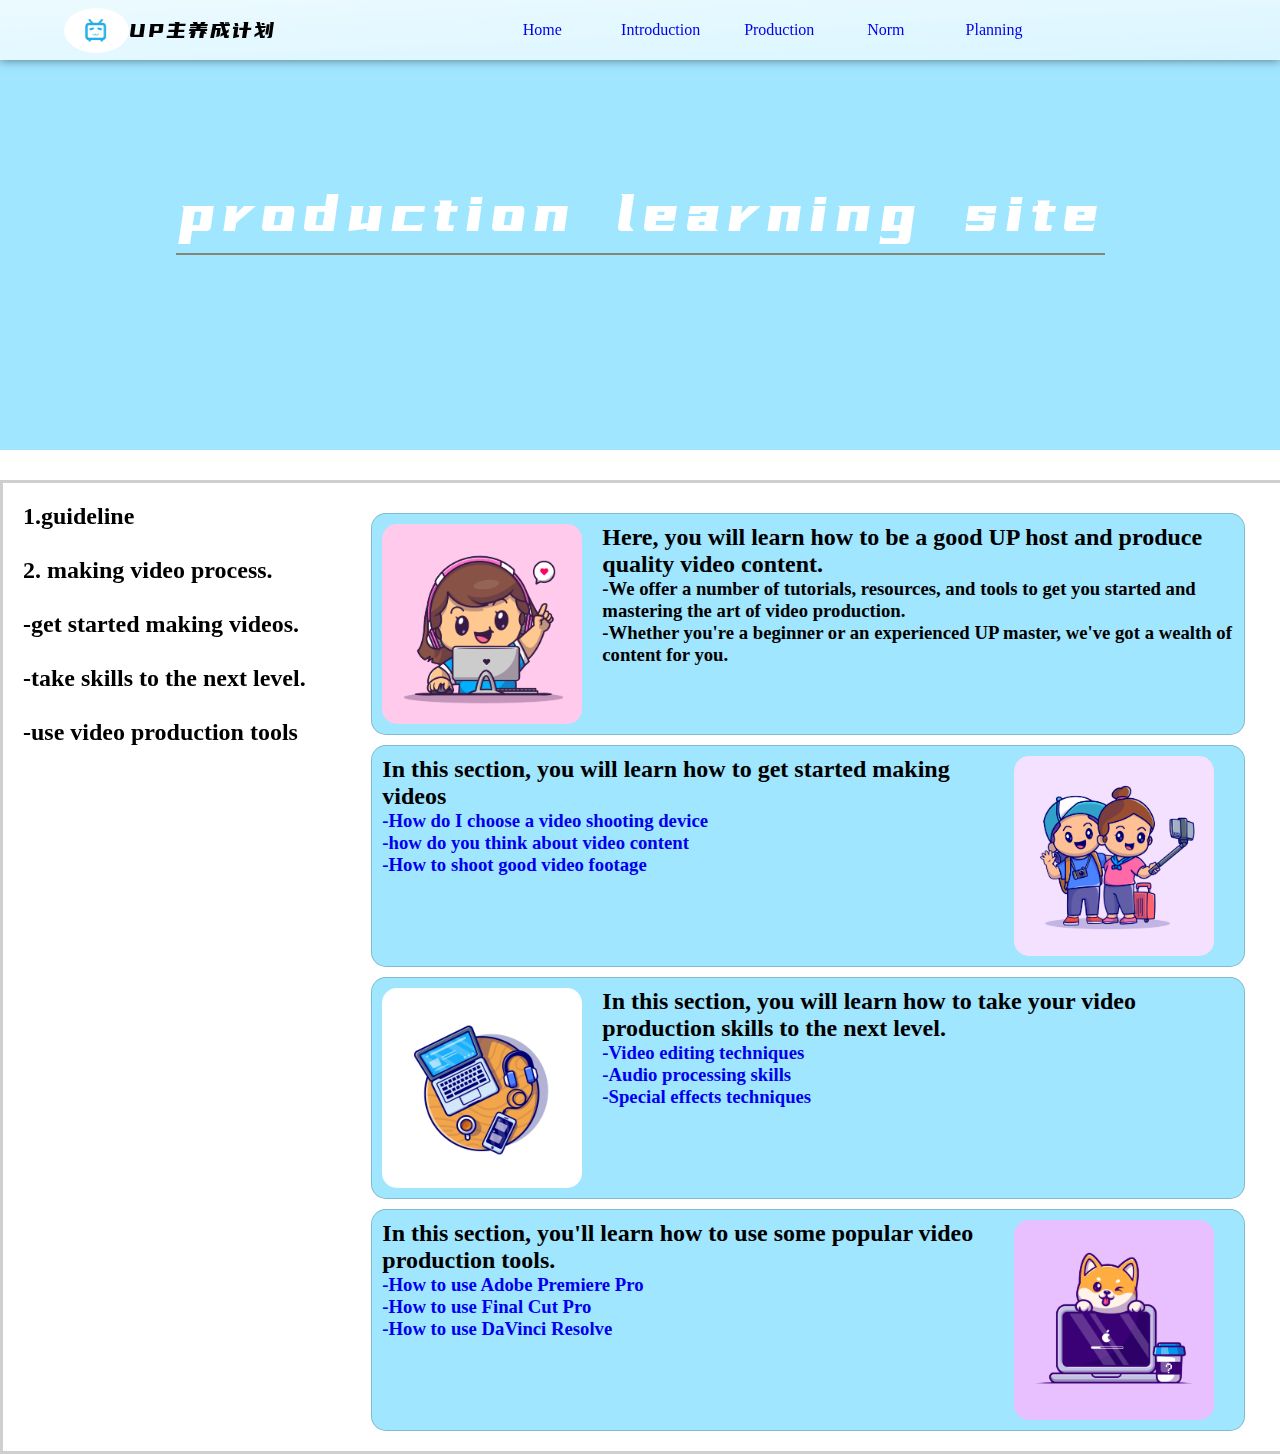
<file: Production.html>
<head>
    <meta charset="UTF-8">
    <meta http-equiv="X-UA-Compatible" content="IE=edge">
    <meta name="viewport" content="width=device-width, initial-scale=1.0">
    <title>UP主养成计划</title>
    <link rel="stylesheet" href="./css/index1.css">
</head>

<body>
    <div class = "guide">
        <div class="logo">
            <img src="./image/小电视.png" alt="">
            <span>UP主养成计划</span>
            <div class = "a"><a href="index.html">Home</a></div>
            <div class = "a2"><a href="Introduction.html">Introduction</a></div>
            <div class = "a2"><a href="Production.html">Production</a></div>
            <div class = "a"><a href="Norm.html">Norm</a></div>
            <div class = "a"><a href="Plan.html">Planning</a></div>
        </div>
    </div>

    <div class = "header">
        <!-- <h2>UP主养成计划</h2> -->
        <h2>production learning site</h2>
    </div>


    <div class = "container">
        <div class="box-left">
            <div class = "top">
                <h2>1.guideline<br><br></h2>
            </div>
            <div class = "below">
                <h2>2. making video process.<br>
                    <br>
                    -get started making videos.<br><br>
                    -take skills to the next level.<br><br>
                    -use video production tools</h3>
            </div>
        </div>

        <div class = "box-container">
            <div class = "box1">
                <div class = "left1">
                    <img src="./image/passion.jpg" alt="">
                </div>
                <div class = "right1">
                    <!-- <h1>Welcome to UP's main video production learning site</h1> -->
                    <h2>Here, you will learn how to be a good UP host and produce quality video content.<br></h2>
                    <h3>-We offer a number of tutorials, resources, and tools to get you started and mastering the art of video production.</h3>
                    <h3>-Whether you're a beginner or an experienced UP master, we've got a wealth of content for you.</h3>
                </div>
            </div>

            <div class = "box2">
                <div class = "left2">
                    <!-- <h1>Introduction to video production</h1> -->
                    <h2>In this section, you will learn how to get started making videos<br></h2>
                    <h3><a href="选择设备.html">-How do I choose a video shooting device</a></h3>
                    <h3><a href="视频内容.html">-how do you think about video content</a></h3>
                    <h3><a href="如何拍摄好的视频素材.html">-How to shoot good video footage</a></h3>
                </div>
                <div class = "right2">
                    <img src="./image/视频制作.jpg" alt="">
                </div> 
            </div>

            <div class = "box3">
                <div class = "left3">
                    <img src="./image/电脑1.jpeg" alt="">
                </div>
                <div class = "right3">
                    <!-- <h1>Introduction to video production</h1> -->
                    <h2>In this section, you will learn how to take your video production skills to the next level.<br></h2>
                    <h3><a href="视频剪辑技术.html">-Video editing techniques</a></h3>
                    <h3><a href="声音处理技巧.html">-Audio processing skills</a></h3>
                    <h3><a href="特效运用技巧.html">-Special effects techniques</a></h3>
                </div>
            </div>


            <div class = "box2">
                <div class = "left2">
                    <h2>In this section, you'll learn how to use some popular video production tools.<br></h2>
                    <h3><a href="https://youtu.be/cxzXEakrYO4">-How to use Adobe Premiere Pro</a></h3>
                    <h3><a href="https://youtu.be/KvzOtu-pgf4">-How to use Final Cut Pro</a></h3>
                    <h3><a href="https://youtu.be/EEksPdEc7aI">-How to use DaVinci Resolve</a></h3>
                </div>
                <div class = "right2">
                    <img src="./image/电脑2.jpeg" alt="">
                </div> 
            </div>

    </div>
</div>
</file>
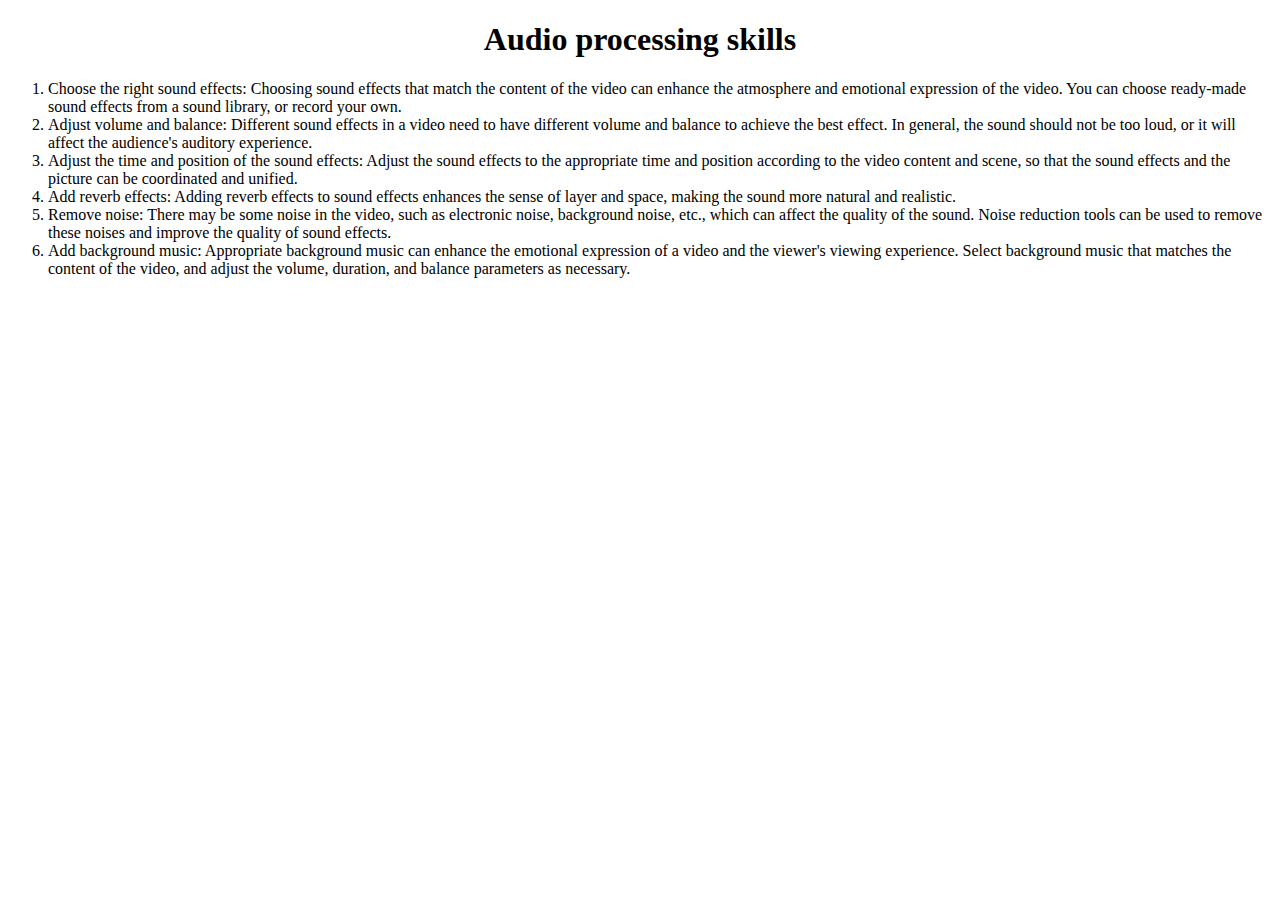
<file: 声音处理技巧.html>
<!DOCTYPE html>
<html>
<head>
    <title>声音处理</title>
    <meta charset="UTF-8" />
    <meta name="viewport" content="width=device-width, initial-scale=1.0" />
</head>
<body>
    <header>
     <h1 align="center">Audio processing skills</h1>
     <ol>
        <li>Choose the right sound effects: Choosing sound effects that match the content of the video can enhance the atmosphere and emotional expression of the video. You can choose ready-made sound effects from a sound library, or record your own.</li>
        <li>Adjust volume and balance: Different sound effects in a video need to have different volume and balance to achieve the best effect. In general, the sound should not be too loud, or it will affect the audience's auditory experience.</li>
        <li>Adjust the time and position of the sound effects: Adjust the sound effects to the appropriate time and position according to the video content and scene, so that the sound effects and the picture can be coordinated and unified.
        </li>
       <li>Add reverb effects: Adding reverb effects to sound effects enhances the sense of layer and space, making the sound more natural and realistic.
    </li>
    <li>Remove noise: There may be some noise in the video, such as electronic noise, background noise, etc., which can affect the quality of the sound. Noise reduction tools can be used to remove these noises and improve the quality of sound effects.</li>
    <li>Add background music: Appropriate background music can enhance the emotional expression of a video and the viewer's viewing experience. Select background music that matches the content of the video, and adjust the volume, duration, and balance parameters as necessary.</li>
    
    
    
    
    </ol>
</file>
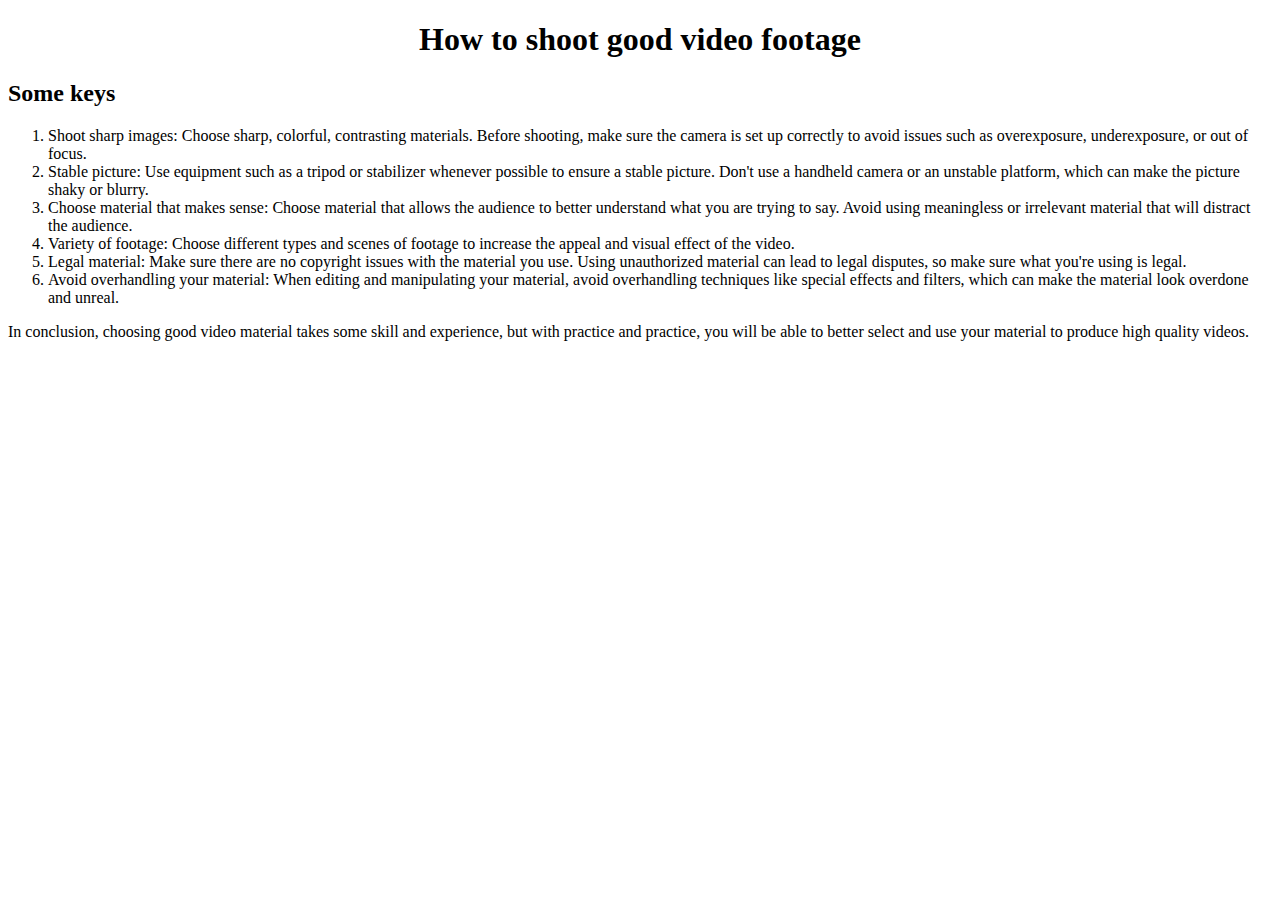
<file: 如何拍摄好的视频素材.html>
<!DOCTYPE html>
<html>
<head>
    <title>视频素材</title>
    <meta charset="UTF-8" />
    <meta name="viewport" content="width=device-width, initial-scale=1.0" />
</head>
<body>
    <header>
     <h1 align="center">How to shoot good video footage</h1>
    </header>
    <main>
     <section>
       <h2>Some keys</h2>
       <ol>
        <li>Shoot sharp images: Choose sharp, colorful, contrasting materials. Before shooting, make sure the camera is set up correctly to avoid issues such as overexposure, underexposure, or out of focus.</li>
        <li>Stable picture: Use equipment such as a tripod or stabilizer whenever possible to ensure a stable picture. Don't use a handheld camera or an unstable platform, which can make the picture shaky or blurry.</li>
        <li>Choose material that makes sense: Choose material that allows the audience to better understand what you are trying to say. Avoid using meaningless or irrelevant material that will distract the audience.</li>
        <li>Variety of footage: Choose different types and scenes of footage to increase the appeal and visual effect of the video.</li>
        <li>Legal material: Make sure there are no copyright issues with the material you use. Using unauthorized material can lead to legal disputes, so make sure what you're using is legal.</li>
        <li>Avoid overhandling your material: When editing and manipulating your material, avoid overhandling techniques like special effects and filters, which can make the material look overdone and unreal.</li>
      </ol>
      <p>In conclusion, choosing good video material takes some skill and experience, but with practice and practice, you will be able to better select and use your material to produce high quality videos.</p>
</file>
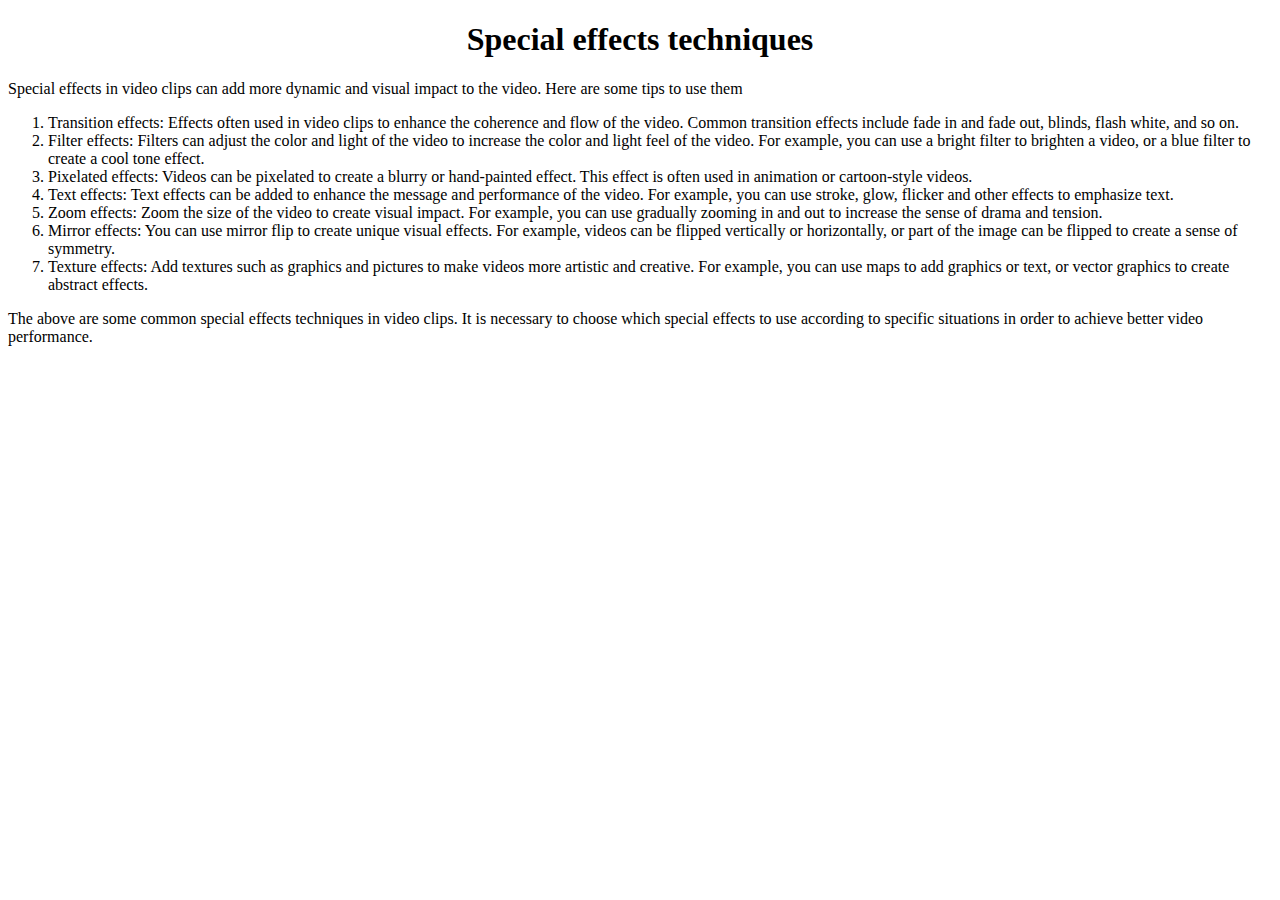
<file: 特效运用技巧.html>
<!DOCTYPE html>
<html>
<head>
    <title>特效运用</title>
    <meta charset="UTF-8" />
    <meta name="viewport" content="width=device-width, initial-scale=1.0" />
</head>
<body>
    <header>
     <h1 align="center">Special effects techniques</h1>
     <p>Special effects in video clips can add more dynamic and visual impact to the video. Here are some tips to use them</p>
<ol>
    <li>Transition effects: Effects often used in video clips to enhance the coherence and flow of the video. Common transition effects include fade in and fade out, blinds, flash white, and so on.</li>
    <li>Filter effects: Filters can adjust the color and light of the video to increase the color and light feel of the video. For example, you can use a bright filter to brighten a video, or a blue filter to create a cool tone effect.</li>
    <li>Pixelated effects: Videos can be pixelated to create a blurry or hand-painted effect. This effect is often used in animation or cartoon-style videos.
    </li>
    <li>Text effects: Text effects can be added to enhance the message and performance of the video. For example, you can use stroke, glow, flicker and other effects to emphasize text.</li>
    <li>Zoom effects: Zoom the size of the video to create visual impact. For example, you can use gradually zooming in and out to increase the sense of drama and tension.</li>
    <li>Mirror effects: You can use mirror flip to create unique visual effects. For example, videos can be flipped vertically or horizontally, or part of the image can be flipped to create a sense of symmetry.</li>
    <li>Texture effects: Add textures such as graphics and pictures to make videos more artistic and creative. For example, you can use maps to add graphics or text, or vector graphics to create abstract effects.</li>




</ol>
<p>The above are some common special effects techniques in video clips. It is necessary to choose which special effects to use according to specific situations in order to achieve better video performance.</p>
</file>
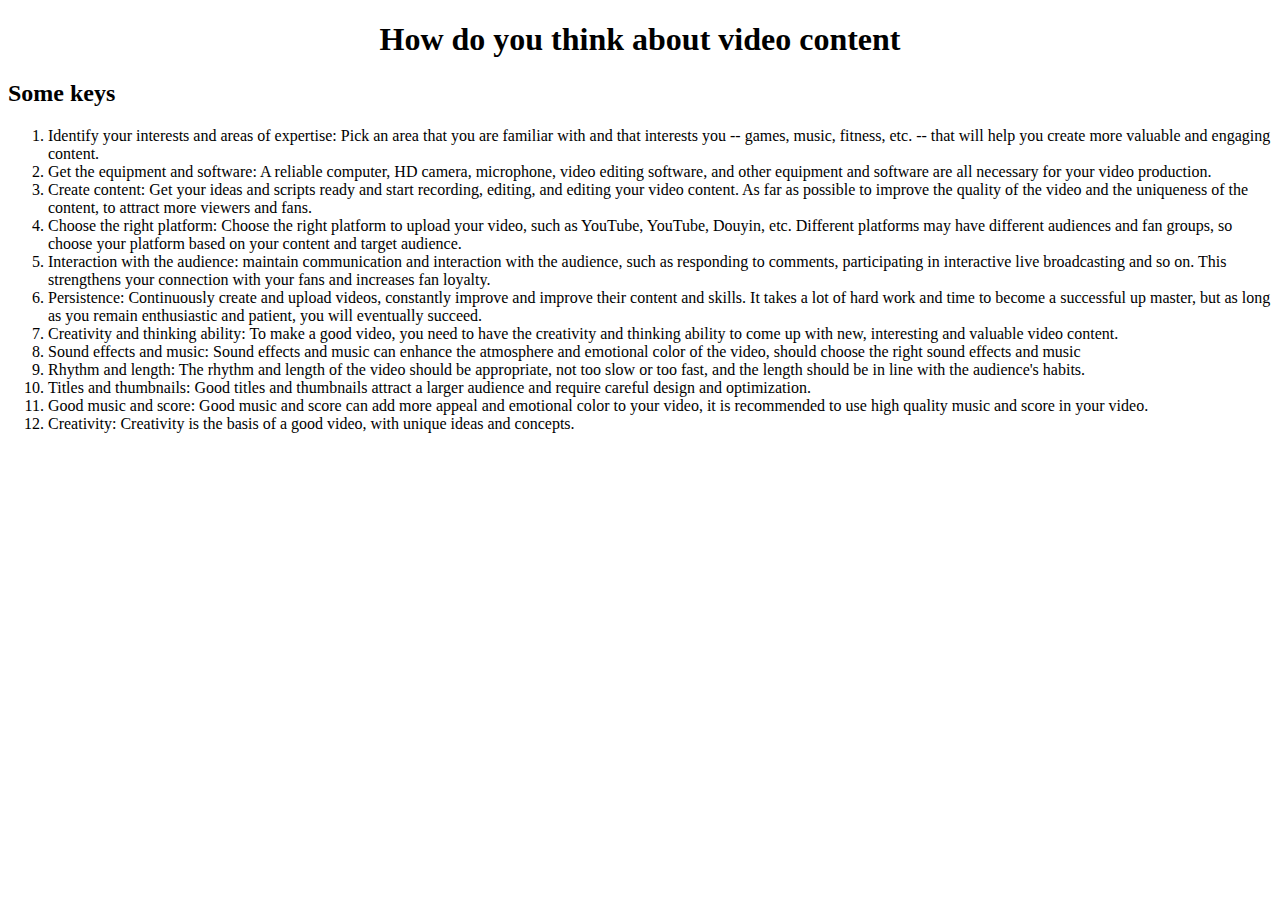
<file: 视频内容.html>
<!DOCTYPE html>
<html>
<head>
    <title>视频内容</title>
    <meta charset="UTF-8" />
    <meta name="viewport" content="width=device-width, initial-scale=1.0" />
</head>
<body>
    <header>
     <h1 align="center">How do you think about video content</h1>
     
   </header>
   <main>
    <section>
      <h2>Some keys</h2>
      <ol>
        <li>Identify your interests and areas of expertise: Pick an area that you are familiar with and that interests you -- games, music, fitness, etc. -- that will help you create more valuable and engaging content.</li>
        <li>Get the equipment and software: A reliable computer, HD camera, microphone, video editing software, and other equipment and software are all necessary for your video production.</li>
        <li>Create content: Get your ideas and scripts ready and start recording, editing, and editing your video content. As far as possible to improve the quality of the video and the uniqueness of the content, to attract more viewers and fans.</li>
        <li>Choose the right platform: Choose the right platform to upload your video, such as YouTube, YouTube, Douyin, etc. Different platforms may have different audiences and fan groups, so choose your platform based on your content and target audience.</li>
        <li>Interaction with the audience: maintain communication and interaction with the audience, such as responding to comments, participating in interactive live broadcasting and so on. This strengthens your connection with your fans and increases fan loyalty.</li>
        <li>Persistence: Continuously create and upload videos, constantly improve and improve their content and skills. It takes a lot of hard work and time to become a successful up master, but as long as you remain enthusiastic and patient, you will eventually succeed.</li>
        <li>Creativity and thinking ability: To make a good video, you need to have the creativity and thinking ability to come up with new, interesting and valuable video content.</li>
        <li> Sound effects and music: Sound effects and music can enhance the atmosphere and emotional color of the video, should choose the right sound effects and music     
        <li>Rhythm and length: The rhythm and length of the video should be appropriate, not too slow or too fast, and the length should be in line with the audience's habits.</li> 
        <li>Titles and thumbnails: Good titles and thumbnails attract a larger audience and require careful design and optimization.</li>
        <li>Good music and score: Good music and score can add more appeal and emotional color to your video, it is recommended to use high quality music and score in your video.</li>
       <li>Creativity: Creativity is the basis of a good video, with unique ideas and concepts.</li>
     </ol>
</file>
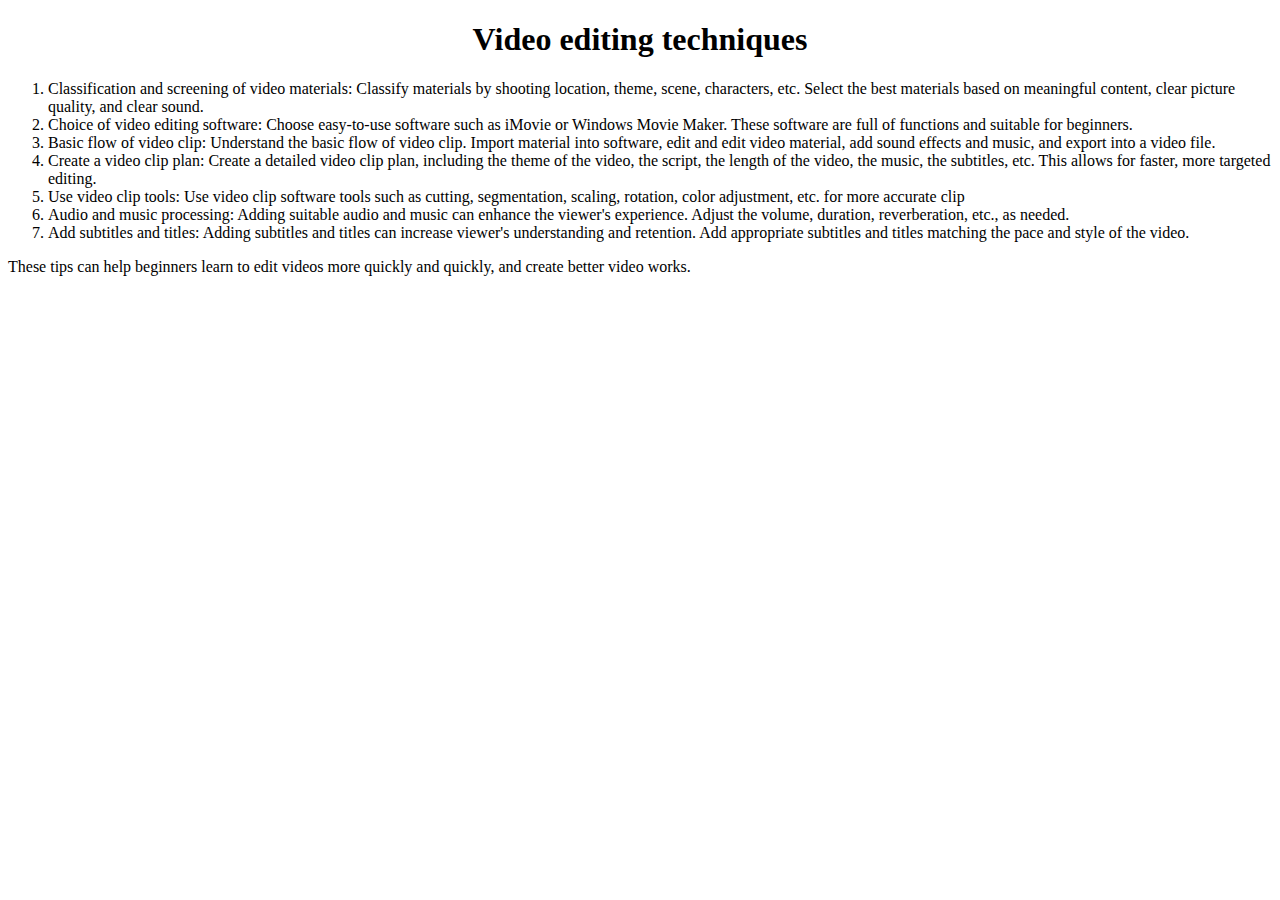
<file: 视频剪辑技术.html>
<!DOCTYPE html>
<html>
<head>
    <title>剪辑技巧</title>
    <meta charset="UTF-8" />
    <meta name="viewport" content="width=device-width, initial-scale=1.0" />
</head>
<body>
    <header>
     <h1 align="center">Video editing techniques</h1>
     <ol>
        <li>Classification and screening of video materials:
            Classify materials by shooting location, theme, scene, characters, etc.
            Select the best materials based on meaningful content, clear picture quality, and clear sound.</li>
            <li>Choice of video editing software:
                Choose easy-to-use software such as iMovie or Windows Movie Maker.
                These software are full of functions and suitable for beginners.</li>
             <li>Basic flow of video clip:
                Understand the basic flow of video clip.
                Import material into software, edit and edit video material, add sound effects and music, and export into a video file.</li>   
     <li>Create a video clip plan:
        Create a detailed video clip plan, including the theme of the video, the script, the length of the video, the music, the subtitles, etc.
        This allows for faster, more targeted editing.</li>
     <li>Use video clip tools:
        Use video clip software tools such as cutting, segmentation, scaling, rotation, color adjustment, etc. for more accurate clip</li>      
   <li>Audio and music processing:
    Adding suitable audio and music can enhance the viewer's experience.
    Adjust the volume, duration, reverberation, etc., as needed.</li>
    <li>Add subtitles and titles:
        Adding subtitles and titles can increase viewer's understanding and retention.
        Add appropriate subtitles and titles matching the pace and style of the video.</li>
    </ol>
    <p>These tips can help beginners learn to edit videos more quickly and quickly, and create better video works.</p>
</file>
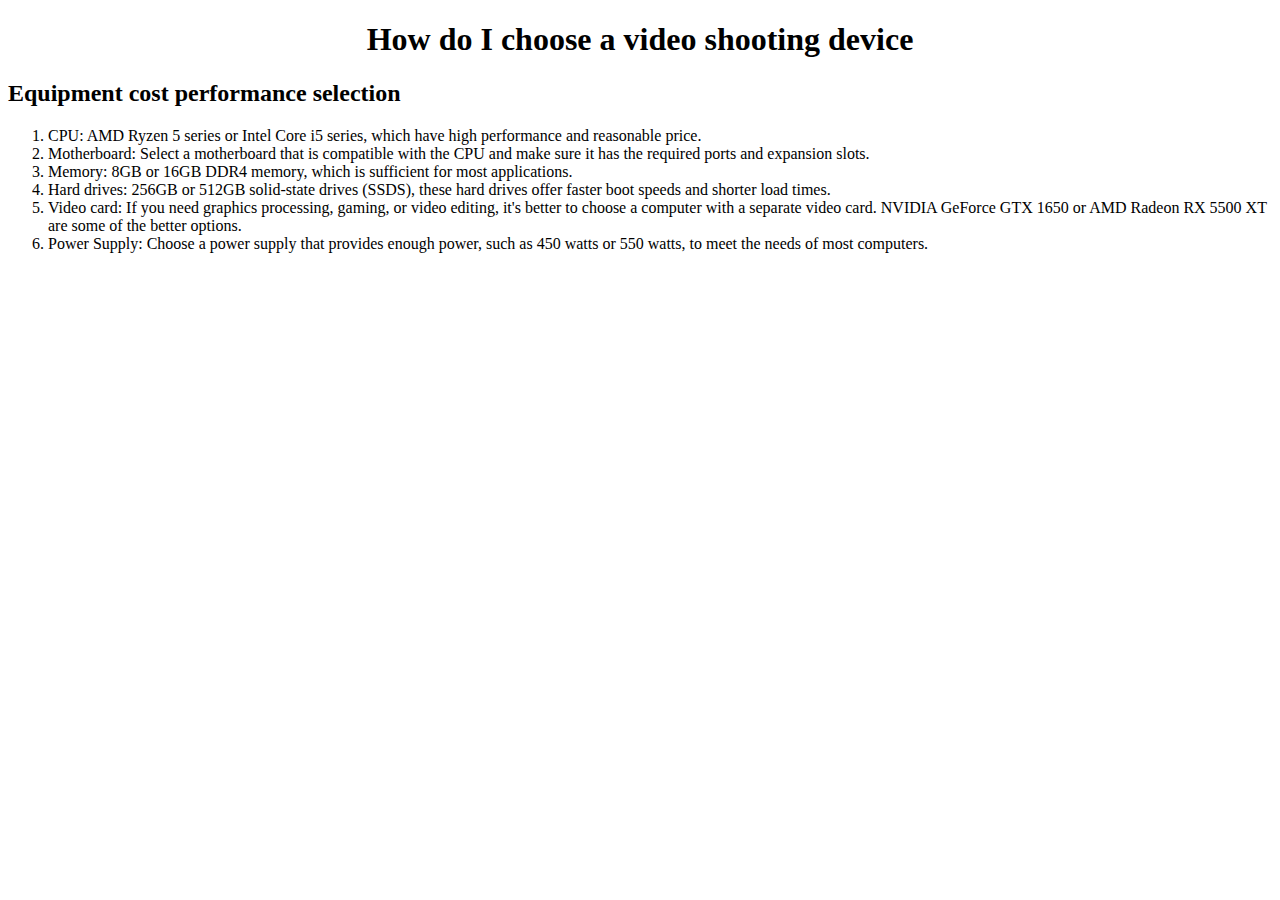
<file: 选择设备.html>
<!DOCTYPE html>
<html>
<head>
    <title>如何选择视频拍摄设备</title>
    <meta charset="UTF-8" />
    <meta name="viewport" content="width=device-width, initial-scale=1.0" />
</head>
<body>
    <header>
     <h1 align="center">How do I choose a video shooting device</h1>
     
   </header>
   <main>
    <section>
      <h2>Equipment cost performance selection</h2>
      <ol>
        <li>CPU: AMD Ryzen 5 series or Intel Core i5 series, which have high performance and reasonable price.</li>
        <li>Motherboard: Select a motherboard that is compatible with the CPU and make sure it has the required ports and expansion slots.</li>
        <li>Memory: 8GB or 16GB DDR4 memory, which is sufficient for most applications.</li>
        <li>Hard drives: 256GB or 512GB solid-state drives (SSDS), these hard drives offer faster boot speeds and shorter load times.</li>
        <li>Video card: If you need graphics processing, gaming, or video editing, it's better to choose a computer with a separate video card. NVIDIA GeForce GTX 1650 or AMD Radeon RX 5500 XT are some of the better options.</li>
        <li>Power Supply: Choose a power supply that provides enough power, such as 450 watts or 550 watts, to meet the needs of most computers.</li>
      </ol>
</file>
<file: css/index2.css>
@charset "UTF-8";

@font-face {
  font-family: 'font';
  src: url("../font/优设标题黑_猫啃网.ttf");
}

* {
  padding: 0;
  margin: 0;
  list-style: none;
  outline: none;
  text-decoration: none;
}

/* 导航 */

.guide{
  width: 100%;
  height: 60px;
  top: 0;
  box-shadow: 0 0 10px rgba(0, 0, 0, 0.5);
  background: linear-gradient(to right bottom, rgba(255, 255, 255, 0.8), rgba(255, 255, 255, 0.7), rgba(255, 255, 255, 0.6));
  backdrop-filter: blur(13px);
  position: fixed;
}

.logo{
  width: 1000px;
  height: 100%;
  position: absolute;
  left: 5%;
  justify-content: space-between;
  display: flex;
  align-items: center;
}

body .logo img {
  width: 65px;
  height: 45px;
  border-radius: 50%;
}

body .logo span {
  width: 800px;
  font: 100 22px 'font';
  letter-spacing: 2px;
}

.a{
  width: 200px;
}

.a2{
  width: 250px;
}



/* container */
.container{
  width: 95%;
  height: auto;
  margin-top: 80px;
  margin-left: auto;
  margin-right: auto;
  justify-content: space-between;
  display: flex;
  border: 1px rgba(0, 0, 0, 0.187) solid;
  background-image: linear-gradient(to bottom, #a1e6ff, #a1e6ff);
}

.left{
  width: 25%;
  padding: 10px;
  margin: 20px; 
  border: 1px rgba(0, 0, 0, 0.187) solid;
  background-color: #fff;
}

.left-guide{
  position: sticky;
  position: -webkit-sticky;
  top: 100px;
}

.right{
  width: 70%;
  padding: 20px;
  margin: 20px; 
  flex-direction: column;
}

.Work-Review{
  margin-top: 60px;
}

/* right设置 */

h3 {
  color: #007ACC;
  font-weight: bold;
  margin-top: 5px;
  margin-bottom: 10px;
}

p{
  margin-top: 5px;
}

ol {
  margin-left: 20px;
}

li {
  margin-bottom: 10px;
}


/* box */
.box1{
  width: 100%;
  height:auto;
  padding: 10px;
  background-color: #fff;
  border-radius: 5px;

  border: 1px rgba(0, 0, 0, 0.187) solid;
}

.box2{
  width: 100%;
  height:auto;
  padding: 10px;
  background-color: #fff;
  margin-top: 30px;
  border-radius: 5px;

  border: 1px rgba(0, 0, 0, 0.187) solid;
}

.box3{
  width: 100%;
  height:auto;
  padding: 10px;
  background-color: #fff;
  margin-top: 30px;
  border-radius: 5px;

  border: 1px rgba(0, 0, 0, 0.187) solid;
}

.box4{
  width: 100%;
  height:auto;
  padding: 10px;
  background-color: #fff;
  margin-top: 30px;
  border-radius: 5px;

  border: 1px rgba(0, 0, 0, 0.187) solid;
}
</file>
<file: css/index1.css>
@charset "UTF-8";

@font-face {
  font-family: 'font';
  src: url("../font/优设标题黑_猫啃网.ttf");
}

* {
  padding: 0;
  margin: 0;
  list-style: none;
  outline: none;
  text-decoration: none;
}


/* 导航 */

.guide{
  width: 100%;
  height: 60px;
  top: 0;
  box-shadow: 0 0 10px rgba(0, 0, 0, 0.5);
  background: linear-gradient(to right bottom, rgba(255, 255, 255, 0.8), rgba(255, 255, 255, 0.7), rgba(255, 255, 255, 0.6));
  backdrop-filter: blur(13px);
  position: fixed;
}

.logo{
  width: 1000px;
  height: 100%;
  position: absolute;
  left: 5%;
  justify-content: space-between;
  display: flex;
  align-items: center;
}

body .logo img {
  width: 65px;
  height: 45px;
  border-radius: 50%;
}

body .logo span {
  width: 800px;
  font: 100 22px 'font';
  letter-spacing: 2px;
}

.a{
  width: 200px;
}

.a2{
  width: 250px;
}



/* header */
.header{
  width: 100%;
  display: flex;
  justify-content: center;
  flex-direction: column;
  align-items: center;
  background-image: linear-gradient(to bottom, #a1e6ff, #a1e6ff);
  height: 450px;
}

.header img {
  width: 500px;
  height: 500px;
  position: relative;
}

.header h2 {
  font: 100 60px '';
  margin-bottom: 20px;
  font-family: font;
  letter-spacing: 5px;
  border-bottom: 2px solid rgb(134, 134, 118);
  color: #ffffff;
}

.header p {
  font: 100 30px '';
  letter-spacing: 5px;
}

.h-b {
  display: flex;
  justify-content: space-evenly;
  width: 90%;

}

.h-b p {
  color: #fff;
  margin-bottom: 10px;
}

.h-b-l,
.h-b-r {
  width: 20%;
  display: flex;
  justify-content: space-around;
  align-items: center;
  flex-direction: column;
}

/* container */

.container{
  width: 100%;
  display: flex;
  margin-top: 30px;
  border: 3px rgba(0, 0, 0, 0.187) solid;
  padding: 20px;
}

.box-left .top{
  width: 30%;
}

/* box-left */

.top{
  display: flex;
}

.below{
  display: flex;
}

.box-left .top{
  position: sticky;
  position: -webkit-sticky;
  align-items: center;
  top: 100px;
}

.below{
  position: sticky;
  position: -webkit-sticky;
  align-items: center;
  top: 400px;
}

.box-left{
  border-radius: 15px;
}


/* box-container */

.box-container{
  margin-left: auto;
  margin-right: auto;
  width:70%;
  background-color: #fff;
}


/* box1 */
.box1{
  width:95%;
  height: auto;
  margin-left: 15px;
  margin-right: 15px;
  margin-top: 10px;

  display: flex;
  border: 1px rgba(0, 0, 0, 0.187) solid;
  background-image: linear-gradient(to bottom, #a1e6ff, #a1e6ff);
  padding: 10px;
  border-radius: 15px;
}

.box1 img{
  width: 200px;
  height: 200px;

  border-radius: 15px;
}

.left1{
  height: 200px;
  border-radius: 15px;
}

.right1{
  margin-left: 20px;
  border-radius: 15px;
}


/* box2 */
.box2{
  width: 95%;
  height: auto;
  margin-left: 15px;
  margin-right: 15px;
  margin-top: 10px;

  display: flex;
  align-items: flex-end;
  border: 1px rgba(0, 0, 0, 0.187) solid;
  background-image: linear-gradient(to bottom, #a1e6ff, #a1e6ff);
  padding: 10px;
  border-radius: 15px;
}

.box2 img{
  width: 200px;
  height: 200px;

  border-radius: 15px;
}

.right2{
  margin-right: 20px;
  border-radius: 15px;
}

.left2{
  height: 200px;
  border-radius: 15px;
}

/* box3 */
.box3{
  width:95%;
  height: auto;
  margin-left: 15px;
  margin-right: 15px;
  margin-top: 10px;
  

  display: flex;
  border: 1px rgba(0, 0, 0, 0.187) solid;
  background-image: linear-gradient(to bottom, #a1e6ff, #a1e6ff);
  padding: 10px;
  border-radius: 15px;
}

.box3 img{
  width: 200px;
  height: 200px;
  border-radius: 15px;
}

.left3{
  border-radius: 15px;
}

.right3{
  margin-left: 20px;
  border-radius: 15px;
}
</file>
